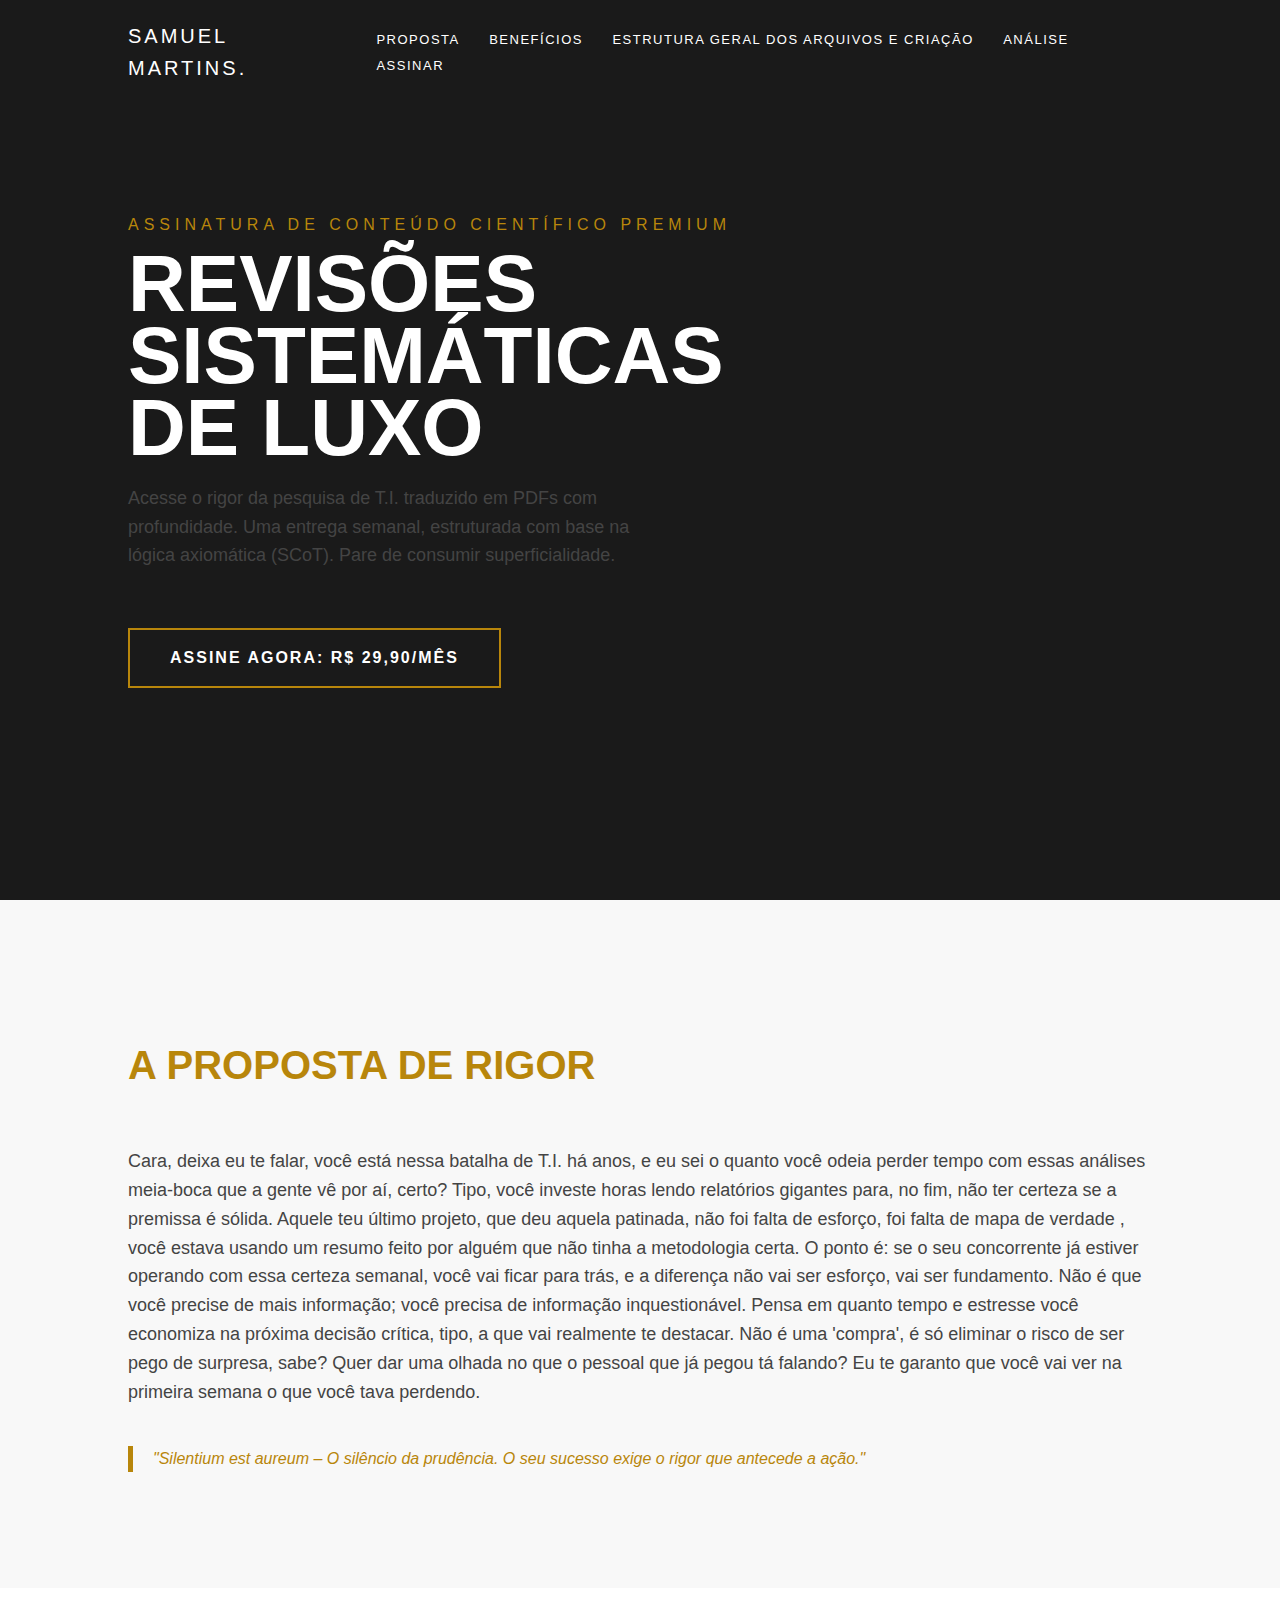
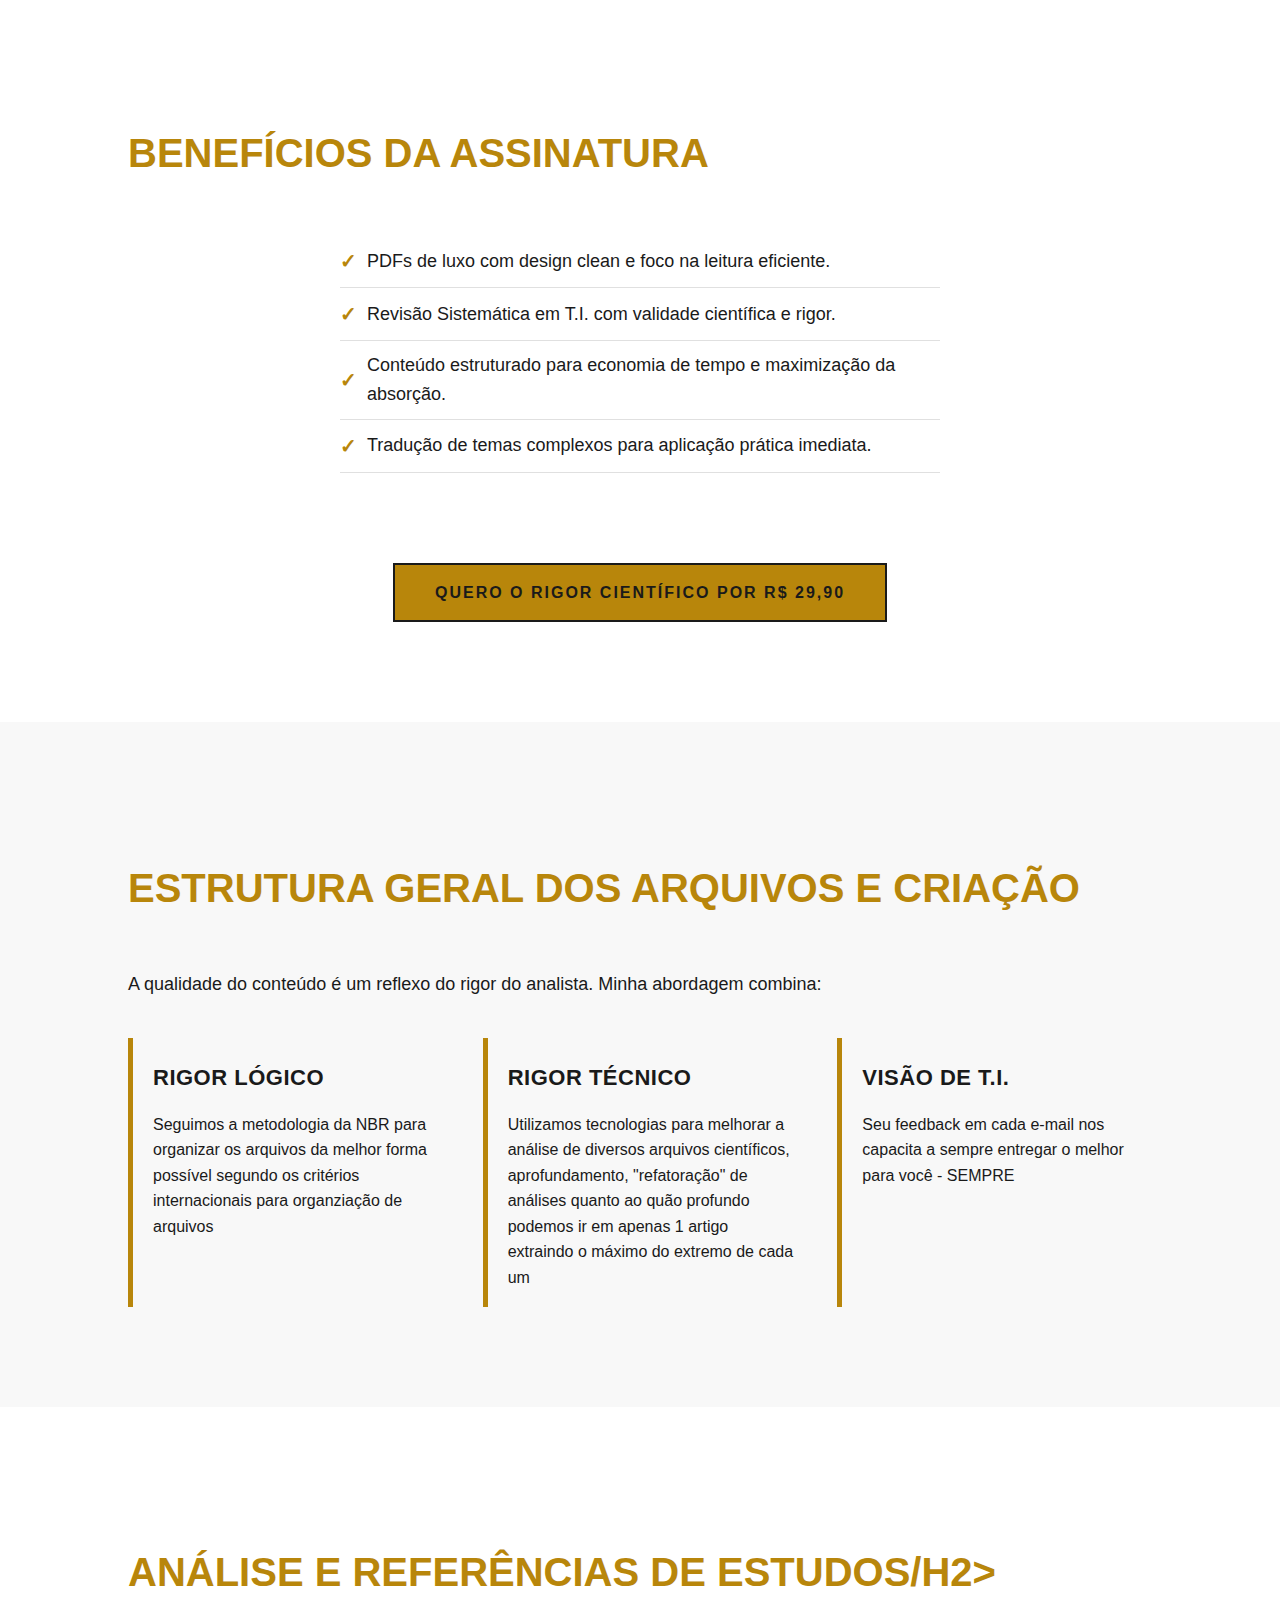
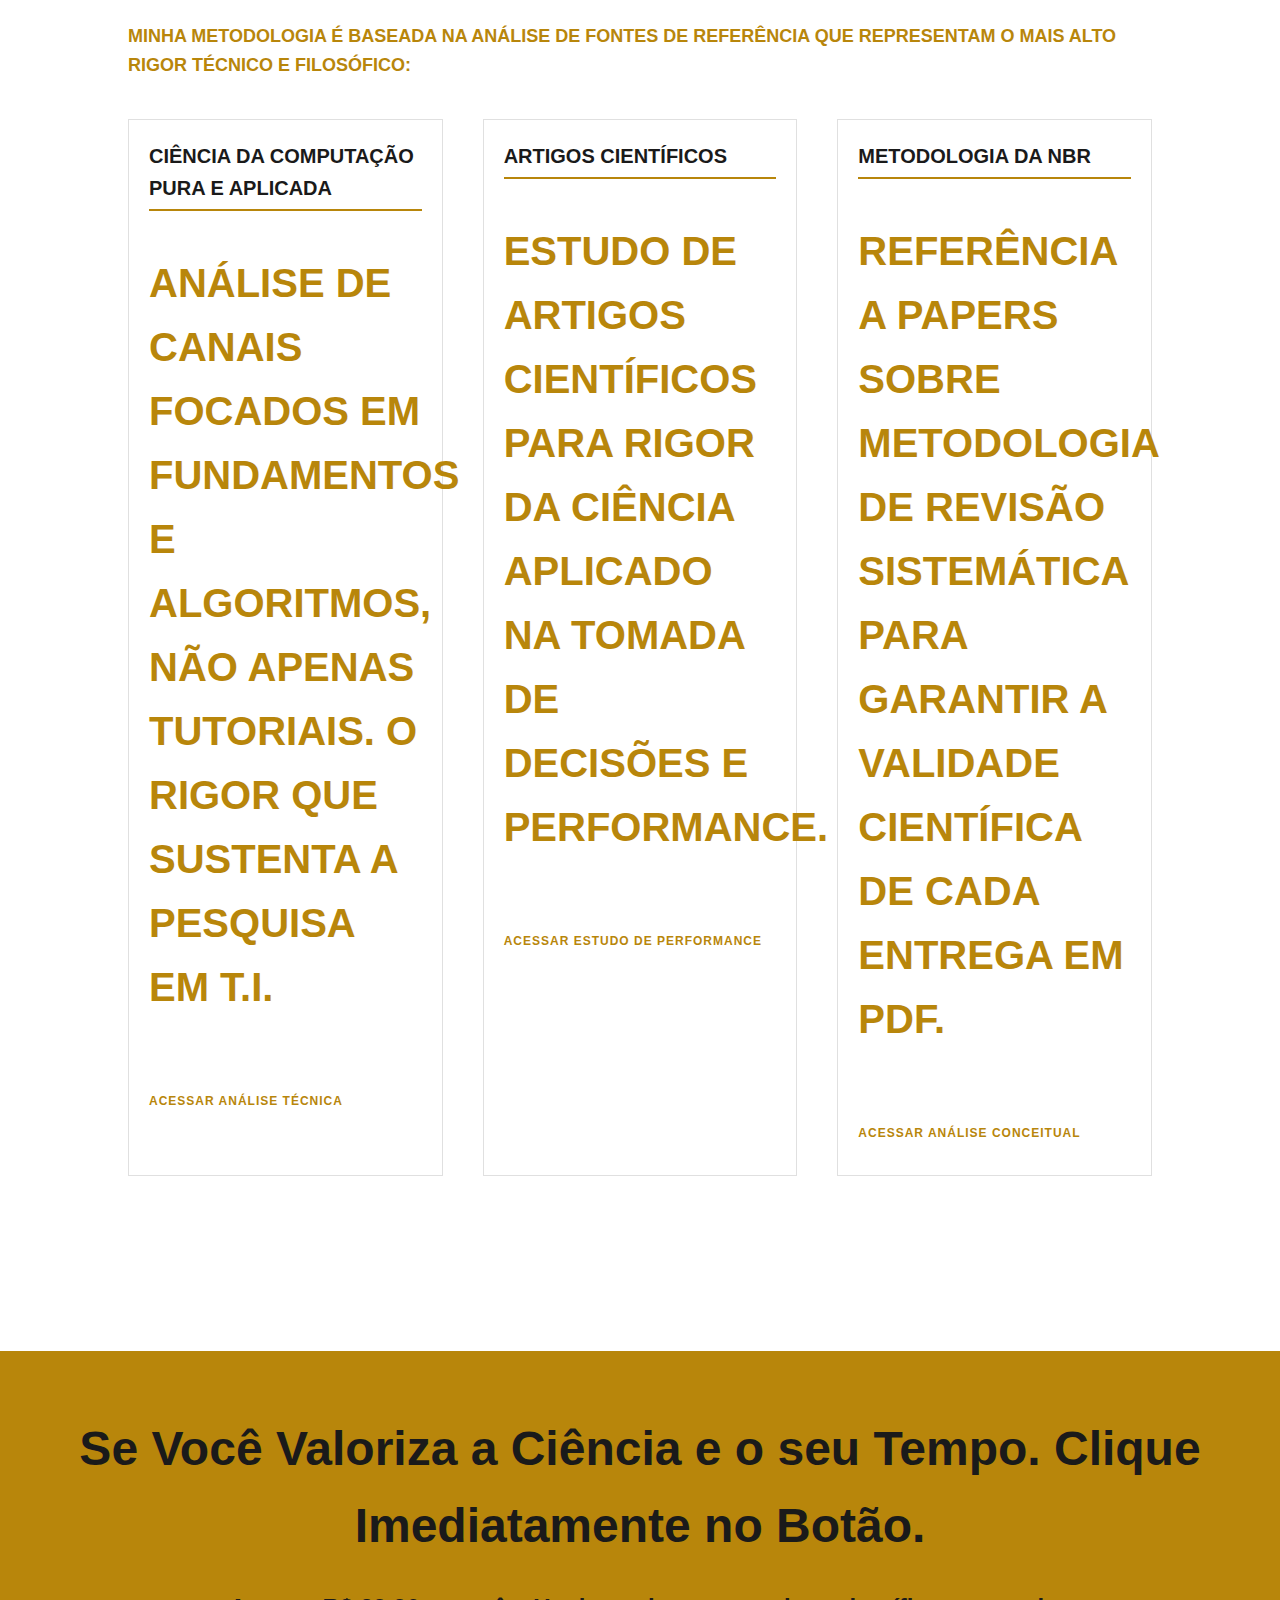
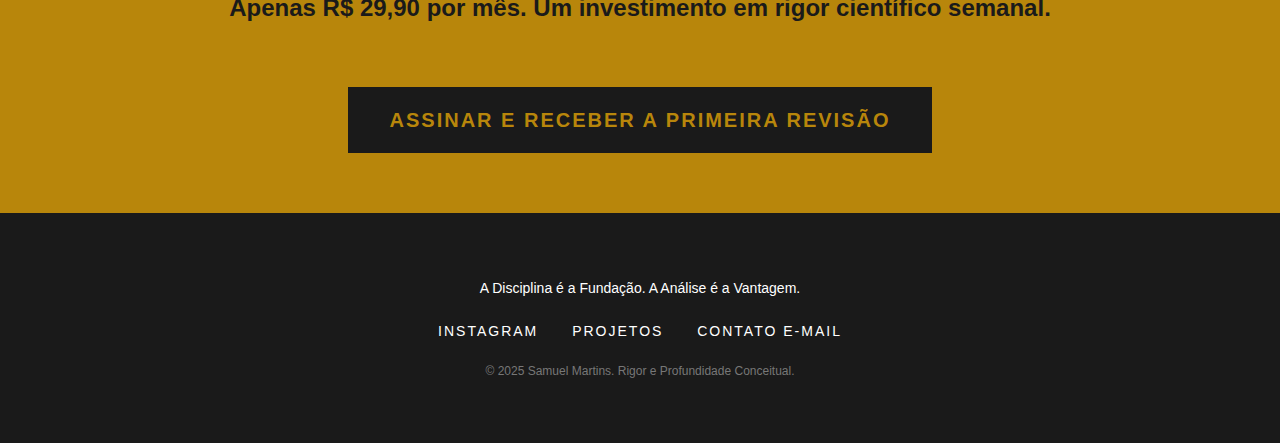
<file: Index.html>
<!DOCTYPE html>
<html lang="pt-BR">
<head>
    <meta charset="UTF-8">
    <meta name="viewport" content="width=device-width, initial-scale=1.0">
    <title> Revisões Sistemáticas de Luxo | Samuel T. Martins</title>
    <style>
        /* Estilos Globais: Preto e Branco, Contraste Afiado, Ouro como Destaque */
        :root {
            --cor-fundo: #FFFFFF; 
            --cor-texto-principal: #1A1A1A; 
            --cor-secundaria: #444444; 
            --cor-acento: #B8860B; /* Ouro Envelhecido - Destaque Principal */
            --cor-cta: #1A1A1A; /* Fundo do Botão de Compra */
            --cor-cta-texto: #FFFFFF; /* Texto do Botão de Compra */
            --font-principal: 'Arial Black', sans-serif; 
            --font-secundaria: 'Helvetica', Arial, sans-serif; 
        }

        body {
            margin: 0;
            padding: 0;
            font-family: var(--font-secundaria);
            color: var(--cor-texto-principal);
            background-color: var(--cor-fundo);
            line-height: 1.6;
            scroll-behavior: smooth;
        }

        a {
            color: var(--cor-acento);
            text-decoration: none;
            transition: color 0.3s;
        }

        a:hover {
            color: var(--cor-texto-principal);
        }

        /* HERO SECTION - Título do Produto */
        .hero-section {
            height: 100vh;
            display: flex;
            flex-direction: column;
            justify-content: center;
            align-items: flex-start;
            padding: 0 10%;
            background-color: var(--cor-texto-principal);
            color: var(--cor-fundo);
            position: relative;
        }
        
        .navbar {
            position: absolute;
            top: 0;
            left: 0;
            right: 0;
            display: flex;
            justify-content: space-between;
            align-items: center;
            padding: 20px 10%;
            z-index: 10;
        }

        .logo {
            font-family: var(--font-principal);
            font-size: 20px;
            letter-spacing: 3px;
        }

        .nav-links a {
            color: var(--cor-fundo);
            margin-left: 25px;
            font-size: 13px;
            text-transform: uppercase;
            letter-spacing: 1.5px;
        }

        .nav-links a:hover {
            color: var(--cor-acento);
        }

        .hero-subtitle {
            font-size: 16px;
            text-transform: uppercase;
            letter-spacing: 5px;
            color: var(--cor-acento);
            margin-bottom: 10px;
        }

        .headline {
            font-family: var(--font-principal);
            font-size: 80px;
            line-height: 0.9;
            margin: 0;
            text-transform: uppercase;
            font-weight: 900;
        }
        
        .hero-description {
            width: 50%;
            margin-top: 20px;
            font-size: 18px;
            color: var(--cor-secundaria);
        }

        /* Botão Principal de Compra */
        .cta-button {
            display: inline-block;
            padding: 15px 40px;
            margin-top: 40px;
            border: 2px solid var(--cor-acento);
            background-color: var(--cor-cta);
            color: var(--cor-cta-texto);
            text-transform: uppercase;
            letter-spacing: 2px;
            font-size: 16px;
            font-weight: bold;
            transition: background-color 0.3s, border-color 0.3s;
        }

        .cta-button:hover {
            background-color: var(--cor-acento);
            border-color: var(--cor-acento);
            color: var(--cor-texto-principal);
        }

        /* SEÇÕES DE CONTEÚDO */
        .content-section {
            padding: 100px 10%;
            background-color: var(--cor-fundo);
        }
        
        .content-section.dark {
            background-color: #F8F8F8;
        }

        .content-section h2 {
            font-family: var(--font-principal);
            font-size: 40px;
            margin-bottom: 50px;
            text-transform: uppercase;
            color: var(--cor-acento);
        }
        
        .reference-block {
            border: 1px solid #E0E0E0;
            padding: 20px;
            margin-bottom: 25px;
            background-color: var(--cor-fundo);
        }

        .reference-block h3 {
            color: var(--cor-texto-principal);
            font-size: 20px;
            margin-top: 0;
            border-bottom: 2px solid var(--cor-acento);
            padding-bottom: 5px;
            margin-bottom: 10px;
        }
        
        .reference-block a {
            font-weight: bold;
            text-transform: uppercase;
            font-size: 12px;
            letter-spacing: 1px;
        }
        
        /* NOVO BLOCO DE PREÇO */
        .price-block {
            text-align: center;
            padding: 60px 0;
            background-color: var(--cor-acento);
            color: var(--cor-texto-principal);
        }

        .price-block h2 {
            color: var(--cor-texto-principal);
            font-size: 48px;
            margin-top: 0;
            margin-bottom: 10px;
        }
        
        .price-block p {
            font-size: 24px;
            font-weight: bold;
            margin-bottom: 20px;
        }
        
        /* LISTA DE BENEFÍCIOS */
        .benefits-list {
            list-style: none;
            padding: 0;
            font-size: 18px;
            max-width: 600px;
            margin: 0 auto 50px auto;
        }
        
        .benefits-list li {
            padding: 10px 0;
            border-bottom: 1px solid #E0E0E0;
            display: flex;
            align-items: center;
        }
        
        .benefits-list li:before {
            content: '✓';
            color: var(--cor-acento);
            font-weight: bold;
            margin-right: 10px;
            font-size: 20px;
        }


        /* GRID/LISTAS */
        .grid-container {
            display: grid;
            grid-template-columns: repeat(auto-fit, minmax(300px, 1fr));
            gap: 40px;
        }

        .grid-item {
            border-left: 5px solid var(--cor-acento);
            padding-left: 20px;
        }

        .grid-item h3 {
            font-size: 22px;
            font-weight: 700;
            color: var(--cor-texto-principal);
            margin-bottom: 10px;
            text-transform: uppercase;
            letter-spacing: 0.5px;
        }

        /* FOOTER */
        .footer {
            background-color: var(--cor-texto-principal);
            color: var(--cor-fundo);
            padding: 50px 10%;
            text-align: center;
            font-size: 14px;
        }
        
        .social-links {
            margin-top: 20px;
        }
        
        .social-links a {
            color: var(--cor-fundo);
            margin: 0 15px;
            font-size: 14px;
            text-transform: uppercase;
            letter-spacing: 2px;
        }

        .social-links a:hover {
            color: var(--cor-acento);
        }
    </style>
</head>
<body>

    <header class="hero-section" id="home">
        
        <nav class="navbar">
            <div class="logo">
                SAMUEL MARTINS.
            </div>
            <div class="nav-links">
                <a href="#proposta">Proposta</a>
                <a href="#beneficios">Benefícios</a>
                <a href="#Estrutura">Estrutura Geral Dos Arquivos e Criação</a>
                <a href="#analise">Análise</a>
                <a href="#conectividade">Assinar</a>
            </div>
        </nav>

        <div class="hero-content">
            <div class="hero-subtitle">Assinatura de Conteúdo Científico Premium</div>
            <h1 class="headline">
                Revisões<br>Sistemáticas<br>de LUXO
            </h1>
            <p class="hero-description">
                Acesse o rigor da pesquisa de T.I. traduzido em PDFs com profundidade. Uma entrega semanal, estruturada com base na lógica axiomática (SCoT). Pare de consumir superficialidade.
            </p>
            <a href="#conectividade" class="cta-button">Assine Agora: R$ 29,90/Mês</a>
        </div>
        
    </header>

    <section class="content-section dark" id="proposta">
        <h2>A Proposta de Rigor</h2>
        <p style="font-size: 18px; color: var(--cor-secundaria);">Cara, deixa eu te falar, você está nessa batalha de T.I. há anos,
             e eu sei o quanto você odeia perder tempo com essas análises meia-boca que a gente vê por aí, certo? Tipo, você investe 
             horas lendo relatórios gigantes para, no fim, não ter certeza se a premissa é sólida. Aquele teu último projeto, que deu 
             aquela patinada, não foi falta de esforço, foi falta de mapa de verdade
             , você estava usando um resumo feito por alguém que não tinha a metodologia certa. O ponto é: se o seu concorrente
              já estiver operando com essa certeza semanal, você vai ficar para trás, e a diferença não vai ser esforço, vai ser 
              fundamento. Não é que você precise de mais informação; você precisa de informação inquestionável. Pensa em quanto 
              tempo e estresse você economiza na próxima decisão crítica, tipo, a que vai realmente te destacar. Não é uma 'compra', 
              é só eliminar o risco de ser pego de surpresa, sabe? Quer dar uma olhada no que o pessoal que já pegou tá falando? Eu te 
              garanto 
             que você vai ver na primeira semana o que você tava perdendo.</p>
        
        <div style="margin-top: 40px; border-left: 5px solid var(--cor-acento); padding-left: 20px;">
            <p style="font-style: italic; color: var(--cor-acento); font-size: 16px;">"Silentium est aureum – O silêncio da prudência. O seu sucesso exige o rigor que antecede a ação."</p>
        </div>
    </section>

    <section class="content-section" id="beneficios">
        <h2>Benefícios da Assinatura</h2>
        <ul class="benefits-list">
            <li>PDFs de luxo com design clean e foco na leitura eficiente.</li>
            <li>Revisão Sistemática em T.I. com validade científica e rigor.</li>
            <li>Conteúdo estruturado para economia de tempo e maximização da absorção.</li>
            <li>Tradução de temas complexos para aplicação prática imediata.</li>
        </ul>
        
        <div style="text-align: center;">
            <a href="#conectividade" class="cta-button" style="background-color: var(--cor-acento); color: var(--cor-texto-principal); border-color: var(--cor-texto-principal);">
                QUERO O RIGOR CIENTÍFICO POR R$ 29,90
            </a>
        </div>
    </section>

    <section class="content-section dark" id="autoridade">
        <h2>Estrutura Geral Dos Arquivos e Criação</h2>
        <p style="margin-bottom: 40px; font-size: 18px;">A qualidade do conteúdo é um reflexo do rigor do analista. Minha abordagem combina:</p>
        <div class="grid-container">
            <div class="grid-item">
                <h3>Rigor Lógico</h3>
                <p>Seguimos a metodologia da NBR para organizar os arquivos da melhor forma possível segundo os critérios internacionais para organziação de arquivos</p>
            </div>
            <div class="grid-item">
                <h3>Rigor Técnico</h3>
                <p>Utilizamos tecnologias para melhorar a análise de diversos arquivos científicos, aprofundamento, "refatoração" de análises quanto ao quão profundo podemos ir em apenas 1 artigo extraindo o máximo do extremo de cada um</p>
            </div>
            <div class="grid-item">
                <h3>Visão de T.I.</h3>
                <p>Seu feedback em cada e-mail nos capacita a sempre entregar o melhor para você - SEMPRE</p>
            </div>
        </div>
    </section>
    
    <section class="content-section" id="analise">
        <h2>Análise e Referências de Estudos/h2>
        <p style="margin-bottom: 40px; font-size: 18px;">Minha metodologia é baseada na análise de fontes de referência que representam o mais alto rigor técnico e filosófico:</p>

        <div class="grid-container">
            <div class="reference-block">
                <h3>Ciência da Computação Pura e Aplicada</h3>
                <p>Análise de canais focados em fundamentos e algoritmos, não apenas tutoriais. O rigor que sustenta a pesquisa em T.I.</p>
                <a href="https://www.gov.br/mcti/pt-br" target="_blank">Acessar Análise Técnica</a>
            </div>
            
            <div class="reference-block">
                <h3>Artigos Científicos</h3>
                <p>Estudo de artigos científicos para rigor da ciência aplicado na tomada de decisões e performance.</p>
                <a href="https://dialnet.unirioja.es/servlet/articulo?codigo=6983493" target="_blank">Acessar Estudo de Performance</a>
            </div>
            
            <div class="reference-block">
                <h3>Metodologia da NBR </h3>
                <p>Referência a papers sobre metodologia de Revisão Sistemática para garantir a validade científica de cada entrega em PDF.</p>
                <a href="https://www.abntcatalogo.com.br/" target="_blank">Acessar Análise Conceitual</a>
            </div>
        </div>
    </section>

    <section class="price-block" id="conectividade">
        <h2>Se Você Valoriza a Ciência e o seu Tempo. 
            Clique Imediatamente no Botão.</h2>
        <p>Apenas R$ 29,90 por mês. Um investimento em rigor científico semanal.</p>
        <a href="[HIPERLINK_PAGAMENTO]" class="cta-button" style="background-color: var(--cor-texto-principal); color: var(--cor-acento); border-color: var(--cor-texto-principal); font-size: 20px;">
            ASSINAR E RECEBER A PRIMEIRA REVISÃO
        </a>
    </section>

    <footer class="footer">
        <p>A Disciplina é a Fundação. A Análise é a Vantagem.</p>
        <div class="social-links">
            <a href="https://www.instagram.com/samuel_telesmartins" target="_blank">Instagram</a> 
            <a href=""
            <a href="#">Projetos</a> 
            <a href="mailto:seuemail@exemplo.com">Contato E-mail</a>
        </div>
        <p style="margin-top: 20px; font-size: 12px; color: #777;">&copy; 2025 Samuel Martins. Rigor e Profundidade Conceitual.</p>
    </footer>

</body>
</html>
</file>
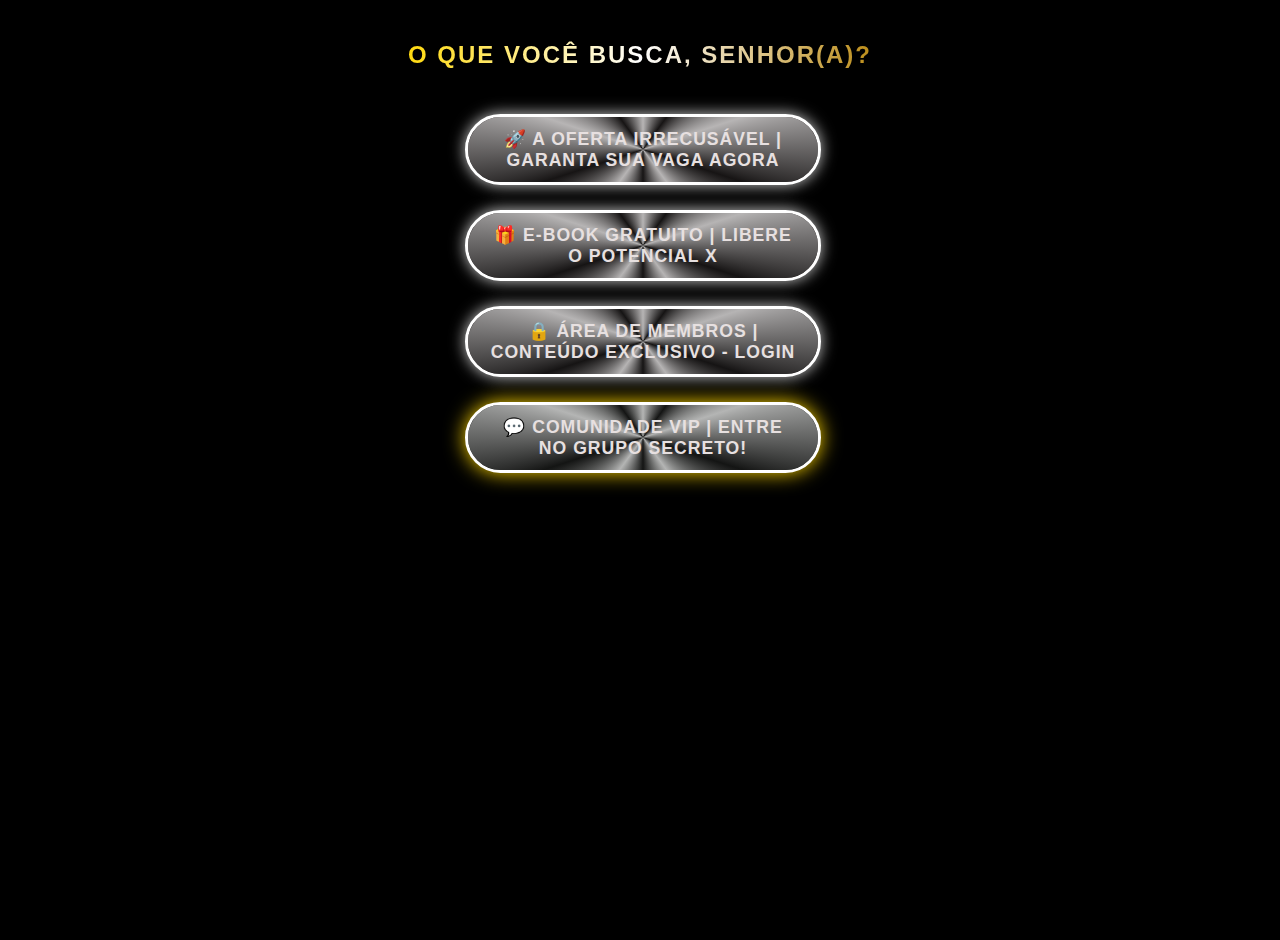
<file: biografia.html>
<!DOCTYPE html>
<html lang="pt-BR">
<head>
    <meta charset="UTF-8">
    <meta name="viewport" content="width=device-width, initial-scale=1.0">
    <title>Samuel Teles Martins | Conexus Conectando você ao conhecimento</title>
    <style>
        /* Variáveis de Cor Ouro */
        :root {
            --gold-light: #FFD700; /* Ouro Puro */
            --gold-dark: #B8860B;  /* Ouro Escuro */
            --white: #FFFFFF;
        }

        /* RESET E FUNDO
        O fundo preto é a tela, o branco é o foco.
        */
        body {
            background-color: #000000; /* Fundo Preto */
            color: var(--white); /* Texto Branco */
            font-family: 'Arial', sans-serif;
            display: flex;
            flex-direction: column;
            align-items: center;
            padding: 20px;
            margin: 0;
            min-height: 100vh;
            text-align: center;
            position: relative; /* Necessário para as estrelas */
            overflow: hidden; /* Garante que as estrelas não causem barra de rolagem */
        }

        /* ESTILO DO PERFIL E CHAMADA
        */
        .profile-pic {
            width: 120px;
            height: 120px;
            border-radius: 50%;
            border: 4px solid var(--white);
            object-fit: cover;
            margin-bottom: 15px;
            box-shadow: 0 0 20px rgba(255, 255, 255, 0.5); /* Efeito de brilho */
            position: relative;
            z-index: 10; /* Garante que fique acima das estrelas */
        }

        /* ATUALIZAÇÃO: HEADLINE DOURADA E BRANCA */
        .headline {
            font-size: 1.5em;
            font-weight: bold;
            text-transform: uppercase;
            letter-spacing: 2px;
            margin-bottom: 40px;
            padding: 5px 15px;
            /* Gradiente de Dourado e Branco */
            background: linear-gradient(90deg, var(--gold-light), var(--white), var(--gold-dark)); 
            background-clip: text;
            -webkit-background-clip: text;
            -webkit-text-fill-color: transparent;
            position: relative;
            z-index: 10;
        }
        
        /* BOTÃO NÃO-CONVENCIONAL (O CIRCULO DE ATENÇÃO)
        (Conservado conforme arquivo original)
        */
        .link-container {
            width: 100%;
            max-width: 350px;
            margin-bottom: 25px;
            position: relative;
            z-index: 10; 
        }

        .circle-link {
            display: flex;
            justify-content: center;
            align-items: center;
            width: 350px; 
            height: 65px; 
            border-radius: 65px; 
            text-decoration: none;
            font-size: 1.1em;
            font-weight: bold;
            transition: all 0.3s ease-in-out;
            color: #000000;
            text-transform: uppercase;
            letter-spacing: 1px;
            position: relative;
            overflow: hidden;
            border: 3px solid var(--white); 
            box-shadow: 0 0 15px rgba(255, 255, 255, 0.8);
        }

        /* Efeito de Gradiente de Portal/Campo de Força */
        .circle-link::before {
            content: '';
            position: absolute;
            top: -100%;
            left: -100%;
            width: 300%;
            height: 300%;
            /* Ajustado para gradiente mais branco/cinza */
            background: conic-gradient(from 0deg, var(--white) 0%, #1A1A1A 10%, var(--white) 20%, #1A1A1A 30%, var(--white) 40%, #1A1A1A 50%, var(--white) 60%, #1A1A1A 70%, var(--white) 80%, #1A1A1A 90%, var(--white) 100%);
            animation: rotate 6s linear infinite; 
            z-index: 0;
            opacity: 0.7;
        }

        .circle-link-content {
            position: relative;
            z-index: 1;
            padding: 0 20px;
            color: #000000; 
            mix-blend-mode: screen; 
        }

        /* Cores de Fundo (Conservadas, mas ajustadas para não serem brancas puras) */
        .bg-venda { background-color: #0f0707; } 
        .bg-ebook { background-color: #0c0505; } 
        .bg-plataforma { background-color: #0b0505; } 
        .bg-whatsapp { background-color: #050805; color: #120909; } 

        /* Efeito Hover (Brilho Intenso - Conservado e ajustado para brilho vermelho/ouro) */
        .circle-link:hover {
            transform: scale(1.05);
            box-shadow: 0 0 30px var(--gold-light);
        }

        /* ANIMAÇÃO DE ROTAÇÃO */
        @keyframes rotate {
            0% { transform: translate(-50%, -50%) rotate(0deg); }
            100% { transform: translate(-50%, -50%) rotate(360deg); }
        }

        /* NOVO EFEITO: ESTRELAS PISCANTES */

        /* Container que cobre a tela */
        .stars {
            position: absolute;
            top: 0;
            left: 0;
            width: 100%;
            height: 100%;
            pointer-events: none; /* Ignora cliques */
            z-index: 5; /* Abaixo do conteúdo principal */
        }
        
        /* Estrela individual */
        .star {
            position: absolute;
            width: 2px;
            height: 2px;
            border-radius: 50%;
            background-color: var(--gold-light); /* Cor Dourada/Branca */
            box-shadow: 0 0 5px rgba(255, 255, 255, 0.8);
            opacity: 0; /* Começa invisível */
            animation: twinkle linear infinite;
        }

        /* ANIMAÇÃO DE PISCAR/BRILHAR */
        @keyframes twinkle {
            0%, 70%, 100% { opacity: 0; } /* Maior tempo invisível (baixa frequência) */
            75% { opacity: 0.8; } /* Pico de brilho */
            85% { opacity: 0.2; }
        }

    </style>
</head>
<body>
    
    <div class="stars">
        <div class="star" style="top: 10%; left: 5%; animation-delay: 1.5s; animation-duration: 5s;"></div>
        <div class="star" style="top: 25%; left: 80%; animation-delay: 4s; animation-duration: 8s;"></div>
        <div class="star" style="top: 50%; left: 30%; animation-delay: 7s; animation-duration: 6s;"></div>
        <div class="star" style="top: 70%; left: 15%; animation-delay: 2s; animation-duration: 9s;"></div>
        <div class="star" style="top: 85%; left: 90%; animation-delay: 0.5s; animation-duration: 7s;"></div>
        <div class="star" style="top: 5%; left: 50%; animation-delay: 3s; animation-duration: 10s;"></div>
        <div class="star" style="top: 40%; left: 95%; animation-delay: 6s; animation-duration: 5.5s;"></div>
        <div class="star" style="top: 60%; left: 5%; animation-delay: 9s; animation-duration: 7.5s;"></div>
        <div class="star" style="top: 95%; left: 40%; animation-delay: 1s; animation-duration: 8.5s;"></div>
        <div class="star" style="top: 15%; left: 65%; animation-delay: 5.5s; animation-duration: 6.5s;"></div>
        <div class="star" style="top: 30%; left: 10%; animation-delay: 8s; animation-duration: 9.5s;"></div>
        <div class="star" style="top: 75%; left: 75%; animation-delay: 1.8s; animation-duration: 5.2s;"></div>
        <div class="star" style="top: 55%; left: 45%; animation-delay: 4.5s; animation-duration: 7.8s;"></div>
        <div class="star" style="top: 20%; left: 20%; animation-delay: 6.8s; animation-duration: 6.2s;"></div>
        <div class="star" style="top: 80%; left: 60%; animation-delay: 0.1s; animation-duration: 9.8s;"></div>
        </div>

    
    
    <h1 class="headline">
        O QUE VOCÊ BUSCA, SENHOR(a)?
    </h1>

    <div class="link-container">
        <a href="Untitled-1.html" class="circle-link bg-venda" target="_blank">
            <span class="circle-link-content"style="color: #e7e0e0; mix-blend-mode: normal">🚀 A OFERTA IRRECUSÁVEL | Garanta Sua Vaga Agora</span>
        </a>
    </div>

    <div class="link-container">
        <a href="E-bookss.html" class="circle-link bg-ebook" target="_blank">
            <span class="circle-link-content"style="color: #e7e0e0; mix-blend-mode: normal">🎁 E-BOOK GRATUITO | Libere o Potencial X</span>
        </a>
    </div>

    <div class="link-container">
        <a href="index.html"class="circle-link bg-plataforma" target="_blank">
            <span class="circle-link-content"style="color: #e7e0e0; mix-blend-mode: normal">🔒 ÁREA DE MEMBROS | Conteúdo Exclusivo - Login</span>
            </a>
    </div>

    <div class="link-container">
        <a href="https://chat.whatsapp.com/KBcCEKroLW06EeNX2xBnrE?mode=hqrc" class="circle-link bg-whatsapp" target="_blank" style="color:#eae7e7 !important; box-shadow: 0 0 20px var(--gold-light);">
            <span class="circle-link-content" style="color:#e7e0e0; mix-blend-mode: normal;">💬 COMUNIDADE VIP | Entre no Grupo Secreto!</span>
        </a>
    </div>

</body>
</html>
</file>
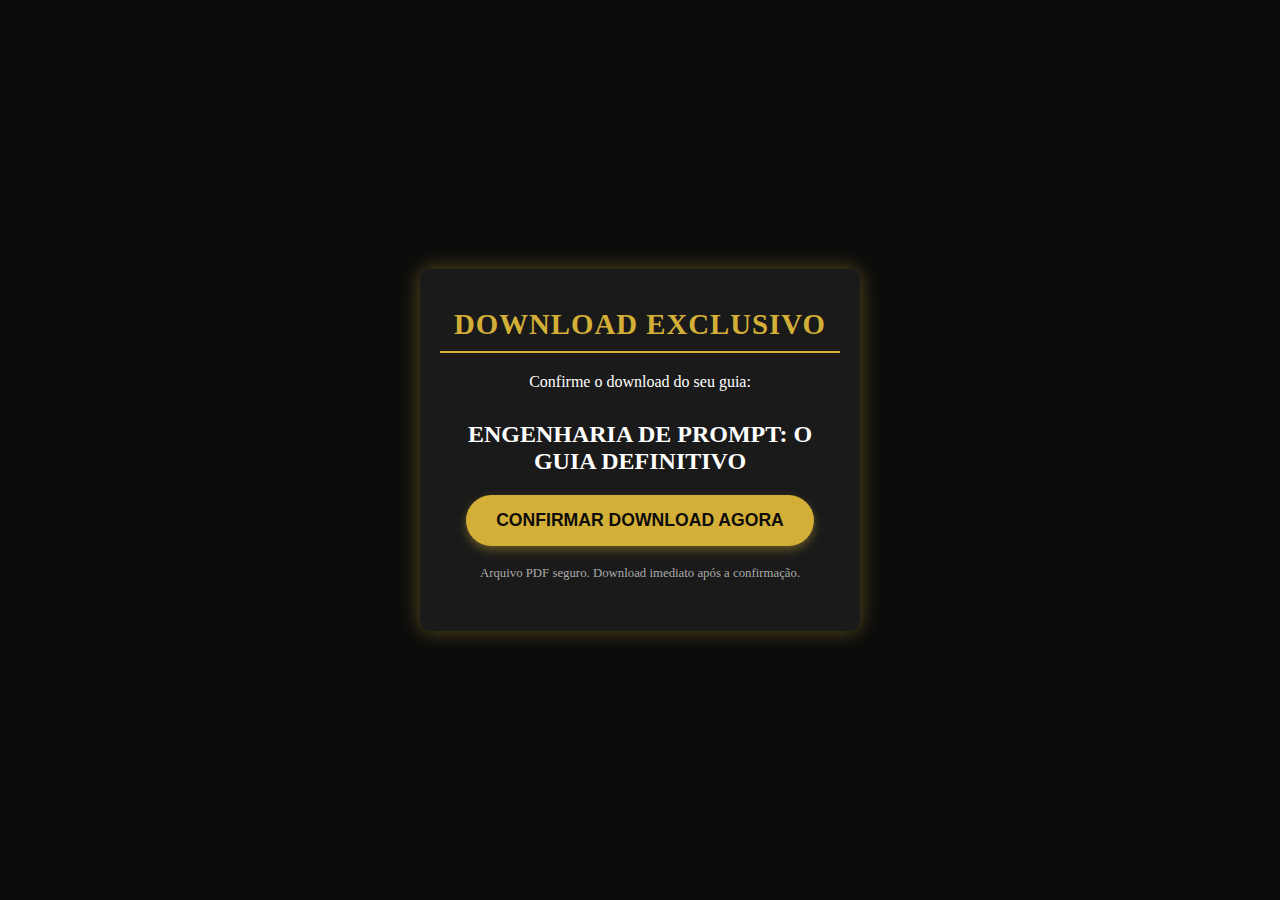
<file: E-bookss.html>
<!DOCTYPE html>
<html lang="pt-BR">
<head>
    <meta charset="UTF-8">
    <meta name="viewport" content="width=device-width, initial-scale=1.0">
    <title>Download Exclusivo - Engenharia de Prompt</title>
    
    <style>
        /* Paleta de Cores de Luxo */
        :root {
            --cor-fundo: #0c0c0c;     /* Preto Profundo */
            --cor-texto: #ffffff;     /* Branco Puro */
            --cor-ouro: #d4af37;      /* Ouro Clássico */
            --cor-sombra: rgba(212, 175, 55, 0.4); /* Sombra Ouro */
            --cor-destaque: #1a1a1a;  /* Cinza Escuro Suave */
        }

        body {
            background-color: var(--cor-fundo);
            color: var(--cor-texto);
            font-family: 'Times New Roman', Times, serif; /* Tipografia Clássica e Limpa */
            margin: 0;
            padding: 0;
            display: flex;
            flex-direction: column;
            align-items: center;
            justify-content: center;
            min-height: 100vh;
            text-align: center;
        }

        .container {
            max-width: 400px;
            padding: 20px;
            background-color: var(--cor-destaque);
            border-radius: 10px;
            box-shadow: 0 0 20px var(--cor-sombra); /* Sombra luxuosa */
        }

        h1 {
            font-size: 1.8em;
            color: var(--cor-ouro);
            border-bottom: 2px solid var(--cor-ouro);
            padding-bottom: 10px;
            margin-bottom: 20px;
            letter-spacing: 1px;
        }

        p {
            font-size: 1em;
            margin-bottom: 30px;
        }

        /* Imagem da Capa (Elemento Visual de Luxo) */
        .capa-ebook {
            width: 100%;
            max-width: 250px;
            height: auto;
            border: 3px solid var(--cor-ouro); /* Borda Dourada */
            border-radius: 5px;
            box-shadow: 0 5px 15px rgba(0, 0, 0, 0.7);
            margin-bottom: 30px;
        }

        /* Botão de Download (O VETOR de Ação) */
        .btn-download {
            background-color: var(--cor-ouro);
            color: var(--cor-fundo);
            padding: 15px 30px;
            text-decoration: none;
            border: none;
            border-radius: 50px; /* Borda arredondada (moderna) */
            font-size: 1.1em;
            font-weight: bold;
            cursor: pointer;
            transition: all 0.3s ease;
            text-transform: uppercase;
            box-shadow: 0 4px 10px var(--cor-sombra);
        }

        .btn-download:hover {
            background-color: #f7d264; /* Ouro mais claro no hover */
            transform: translateY(-2px);
            box-shadow: 0 6px 15px var(--cor-sombra);
        }
    </style>
</head>
<body>
    <div class="container">
        <h1>DOWNLOAD EXCLUSIVO</h1>
        
        <p>Confirme o download do seu guia:</p>

        
        <h2>ENGENHARIA DE PROMPT: O GUIA DEFINITIVO</h2>

        <button class="btn-download" onclick="confirmarDownload()">
            CONFIRMAR DOWNLOAD AGORA
        </button>
        
        <p style="font-size: 0.8em; margin-top: 20px; color: #aaa;">
            Arquivo PDF seguro. Download imediato após a confirmação.
        </p>
    </div>

    <script>
        function confirmarDownload() {
            // Mensagem de confirmação visual antes de iniciar o download.
            var confirmacao = confirm("Parabéns!Agora aproveite seu E-book de Engenharia de Prompt. Clique em 'OK' para iniciar o download.");
            
            if (confirmacao) {
                // Ação de download: Redireciona para a URL de download direto.
                window.location.href = "https://drive.google.com/file/d/1b4iArKalToJokVPxH7QFvLQMf2GxsSrU/view?usp=sharing";
            }
        }
    </script>
</body>
</html>
</file>
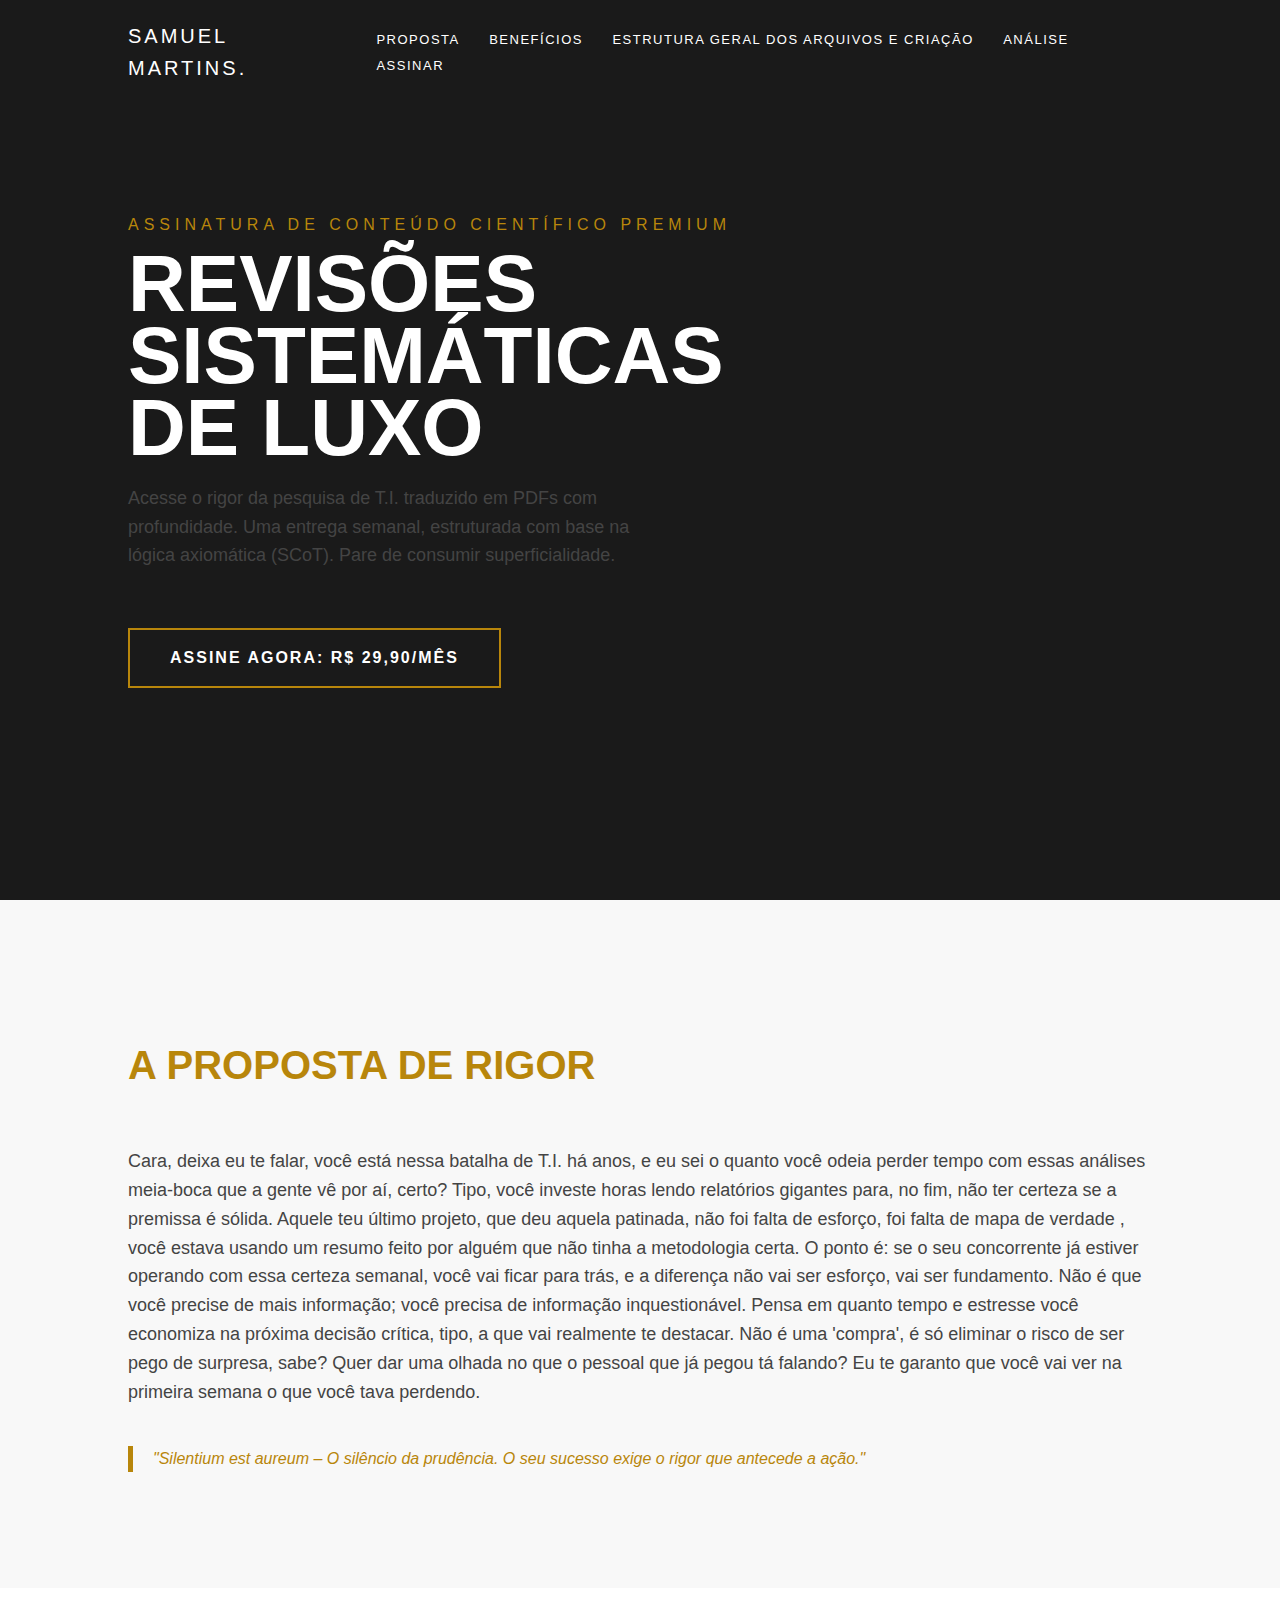
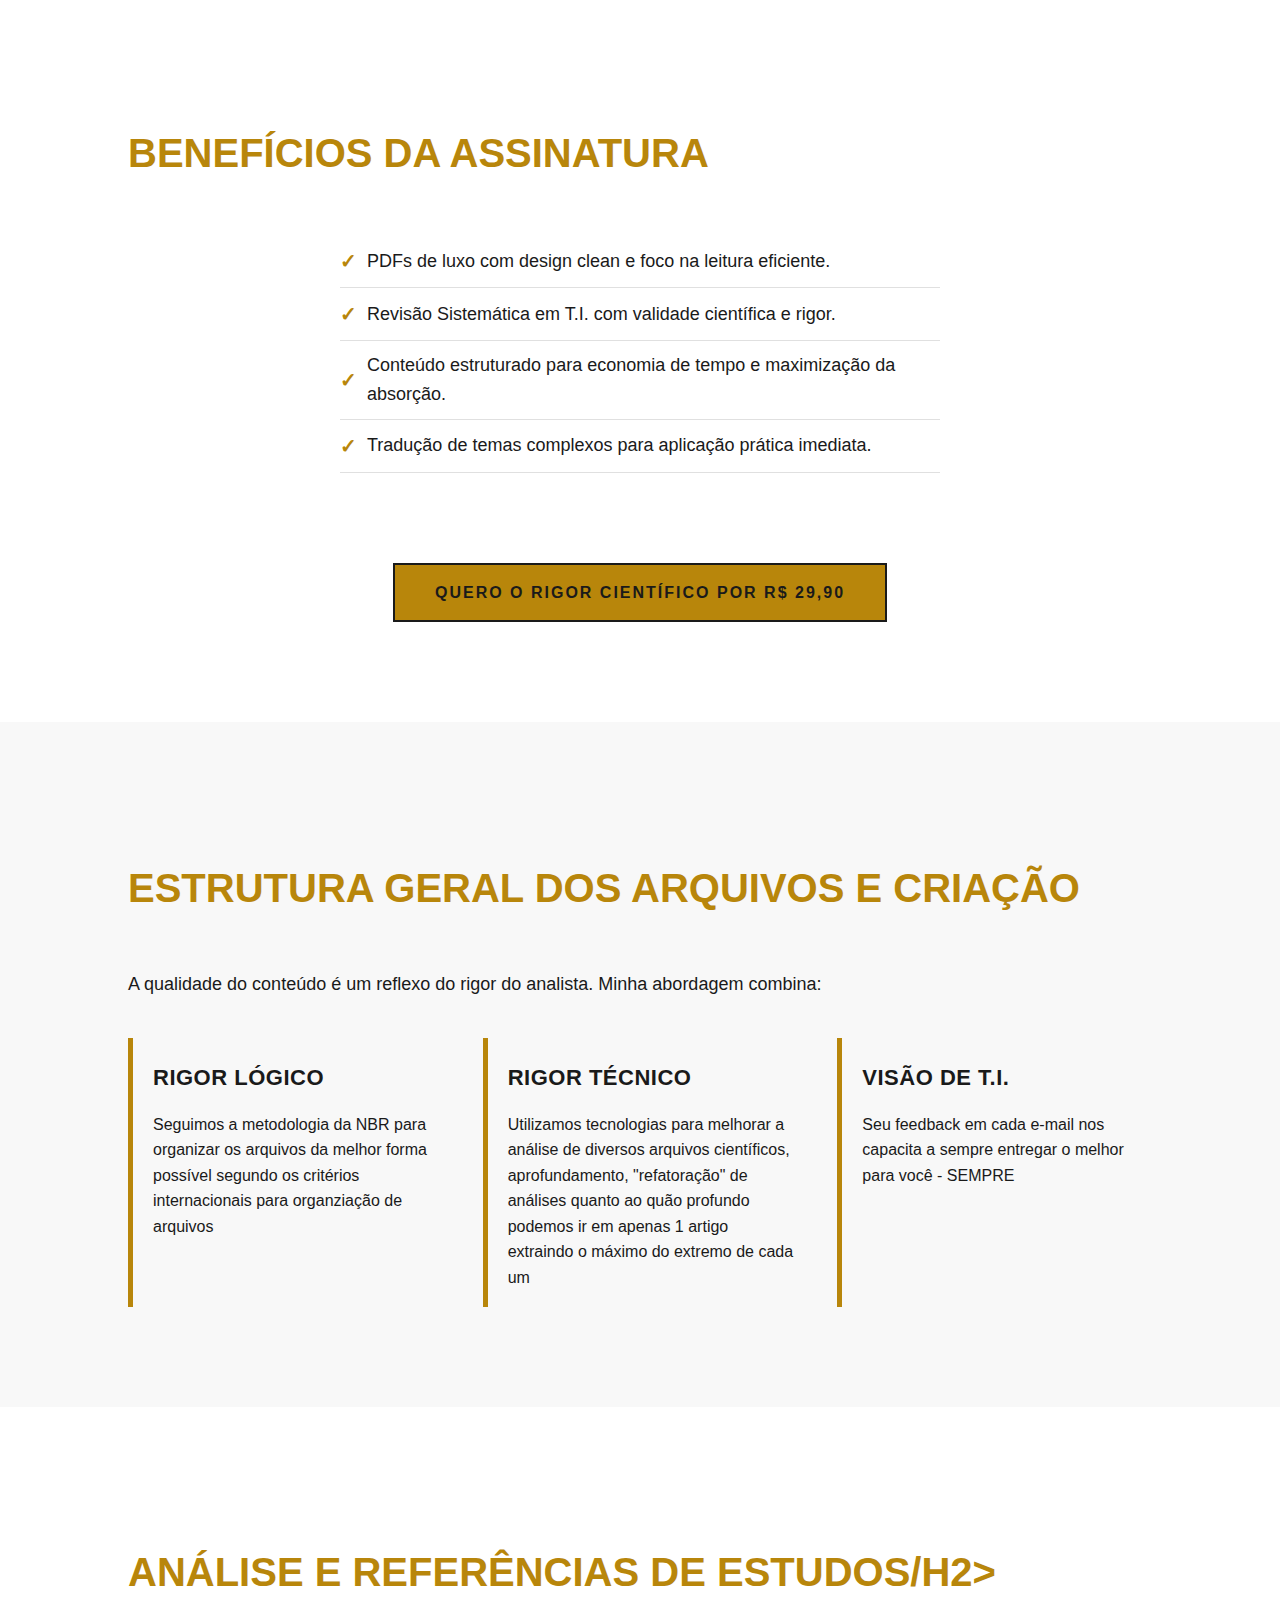
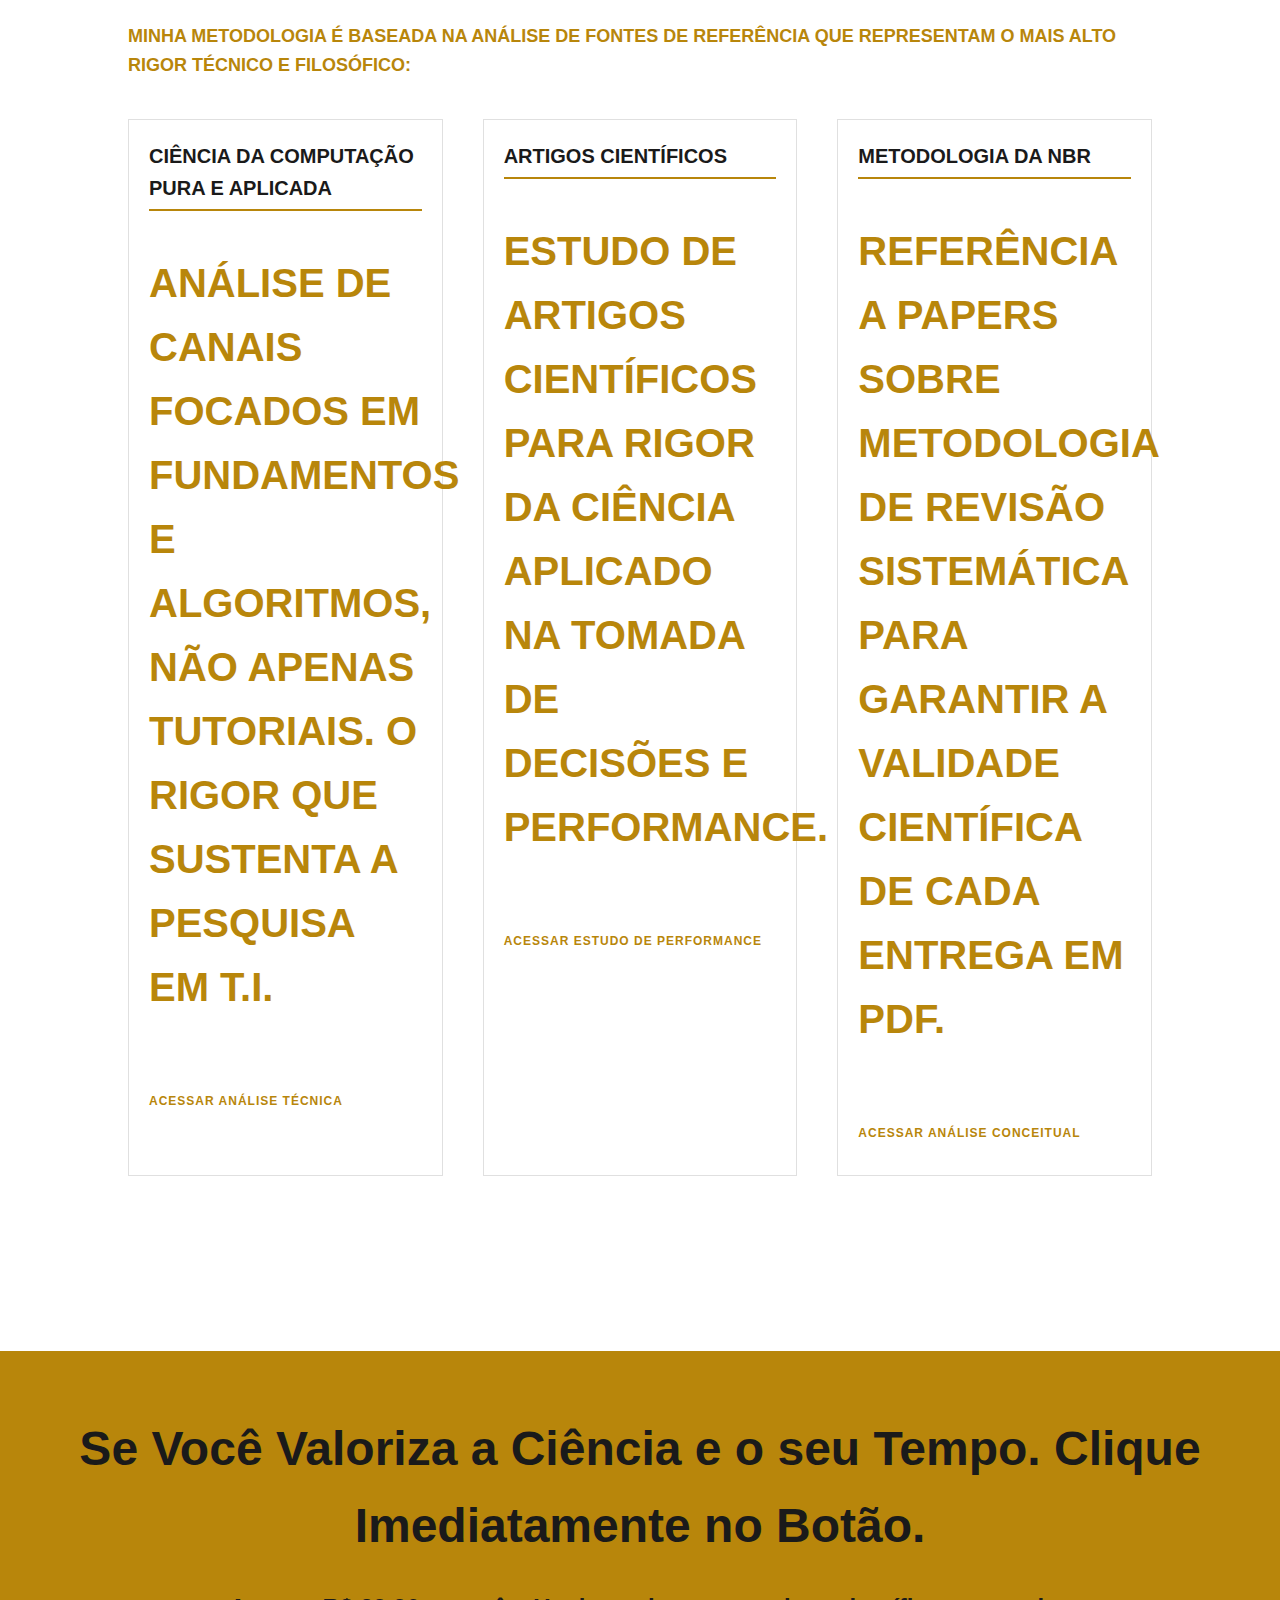
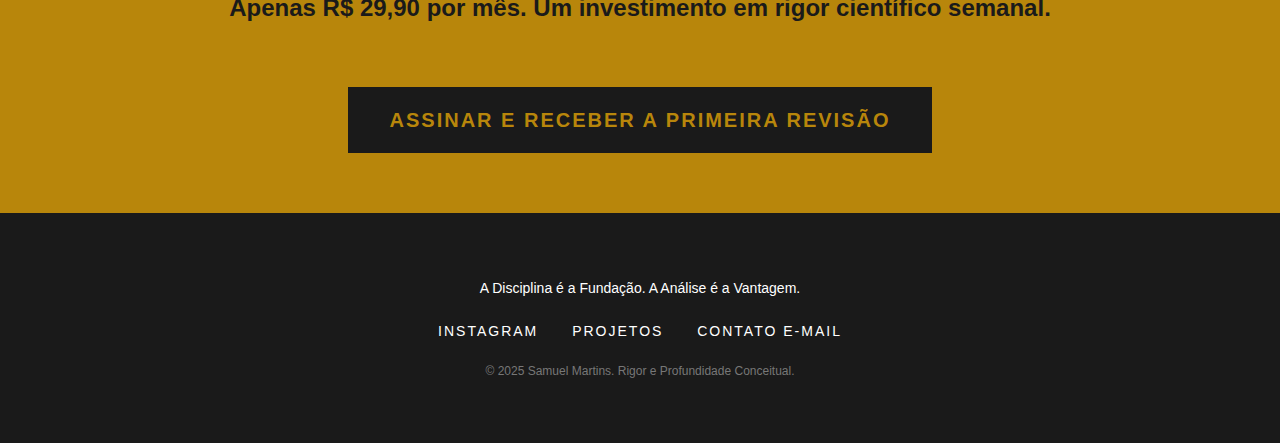
<file: Index.html.html>
<!DOCTYPE html>
<html lang="pt-BR">
<head>
    <meta charset="UTF-8">
    <meta name="viewport" content="width=device-width, initial-scale=1.0">
    <title> Revisões Sistemáticas de Luxo | Samuel T. Martins</title>
    <style>
        /* Estilos Globais: Preto e Branco, Contraste Afiado, Ouro como Destaque */
        :root {
            --cor-fundo: #FFFFFF; 
            --cor-texto-principal: #1A1A1A; 
            --cor-secundaria: #444444; 
            --cor-acento: #B8860B; /* Ouro Envelhecido - Destaque Principal */
            --cor-cta: #1A1A1A; /* Fundo do Botão de Compra */
            --cor-cta-texto: #FFFFFF; /* Texto do Botão de Compra */
            --font-principal: 'Arial Black', sans-serif; 
            --font-secundaria: 'Helvetica', Arial, sans-serif; 
        }

        body {
            margin: 0;
            padding: 0;
            font-family: var(--font-secundaria);
            color: var(--cor-texto-principal);
            background-color: var(--cor-fundo);
            line-height: 1.6;
            scroll-behavior: smooth;
        }

        a {
            color: var(--cor-acento);
            text-decoration: none;
            transition: color 0.3s;
        }

        a:hover {
            color: var(--cor-texto-principal);
        }

        /* HERO SECTION - Título do Produto */
        .hero-section {
            height: 100vh;
            display: flex;
            flex-direction: column;
            justify-content: center;
            align-items: flex-start;
            padding: 0 10%;
            background-color: var(--cor-texto-principal);
            color: var(--cor-fundo);
            position: relative;
        }
        
        .navbar {
            position: absolute;
            top: 0;
            left: 0;
            right: 0;
            display: flex;
            justify-content: space-between;
            align-items: center;
            padding: 20px 10%;
            z-index: 10;
        }

        .logo {
            font-family: var(--font-principal);
            font-size: 20px;
            letter-spacing: 3px;
        }

        .nav-links a {
            color: var(--cor-fundo);
            margin-left: 25px;
            font-size: 13px;
            text-transform: uppercase;
            letter-spacing: 1.5px;
        }

        .nav-links a:hover {
            color: var(--cor-acento);
        }

        .hero-subtitle {
            font-size: 16px;
            text-transform: uppercase;
            letter-spacing: 5px;
            color: var(--cor-acento);
            margin-bottom: 10px;
        }

        .headline {
            font-family: var(--font-principal);
            font-size: 80px;
            line-height: 0.9;
            margin: 0;
            text-transform: uppercase;
            font-weight: 900;
        }
        
        .hero-description {
            width: 50%;
            margin-top: 20px;
            font-size: 18px;
            color: var(--cor-secundaria);
        }

        /* Botão Principal de Compra */
        .cta-button {
            display: inline-block;
            padding: 15px 40px;
            margin-top: 40px;
            border: 2px solid var(--cor-acento);
            background-color: var(--cor-cta);
            color: var(--cor-cta-texto);
            text-transform: uppercase;
            letter-spacing: 2px;
            font-size: 16px;
            font-weight: bold;
            transition: background-color 0.3s, border-color 0.3s;
        }

        .cta-button:hover {
            background-color: var(--cor-acento);
            border-color: var(--cor-acento);
            color: var(--cor-texto-principal);
        }

        /* SEÇÕES DE CONTEÚDO */
        .content-section {
            padding: 100px 10%;
            background-color: var(--cor-fundo);
        }
        
        .content-section.dark {
            background-color: #F8F8F8;
        }

        .content-section h2 {
            font-family: var(--font-principal);
            font-size: 40px;
            margin-bottom: 50px;
            text-transform: uppercase;
            color: var(--cor-acento);
        }
        
        .reference-block {
            border: 1px solid #E0E0E0;
            padding: 20px;
            margin-bottom: 25px;
            background-color: var(--cor-fundo);
        }

        .reference-block h3 {
            color: var(--cor-texto-principal);
            font-size: 20px;
            margin-top: 0;
            border-bottom: 2px solid var(--cor-acento);
            padding-bottom: 5px;
            margin-bottom: 10px;
        }
        
        .reference-block a {
            font-weight: bold;
            text-transform: uppercase;
            font-size: 12px;
            letter-spacing: 1px;
        }
        
        /* NOVO BLOCO DE PREÇO */
        .price-block {
            text-align: center;
            padding: 60px 0;
            background-color: var(--cor-acento);
            color: var(--cor-texto-principal);
        }

        .price-block h2 {
            color: var(--cor-texto-principal);
            font-size: 48px;
            margin-top: 0;
            margin-bottom: 10px;
        }
        
        .price-block p {
            font-size: 24px;
            font-weight: bold;
            margin-bottom: 20px;
        }
        
        /* LISTA DE BENEFÍCIOS */
        .benefits-list {
            list-style: none;
            padding: 0;
            font-size: 18px;
            max-width: 600px;
            margin: 0 auto 50px auto;
        }
        
        .benefits-list li {
            padding: 10px 0;
            border-bottom: 1px solid #E0E0E0;
            display: flex;
            align-items: center;
        }
        
        .benefits-list li:before {
            content: '✓';
            color: var(--cor-acento);
            font-weight: bold;
            margin-right: 10px;
            font-size: 20px;
        }


        /* GRID/LISTAS */
        .grid-container {
            display: grid;
            grid-template-columns: repeat(auto-fit, minmax(300px, 1fr));
            gap: 40px;
        }

        .grid-item {
            border-left: 5px solid var(--cor-acento);
            padding-left: 20px;
        }

        .grid-item h3 {
            font-size: 22px;
            font-weight: 700;
            color: var(--cor-texto-principal);
            margin-bottom: 10px;
            text-transform: uppercase;
            letter-spacing: 0.5px;
        }

        /* FOOTER */
        .footer {
            background-color: var(--cor-texto-principal);
            color: var(--cor-fundo);
            padding: 50px 10%;
            text-align: center;
            font-size: 14px;
        }
        
        .social-links {
            margin-top: 20px;
        }
        
        .social-links a {
            color: var(--cor-fundo);
            margin: 0 15px;
            font-size: 14px;
            text-transform: uppercase;
            letter-spacing: 2px;
        }

        .social-links a:hover {
            color: var(--cor-acento);
        }
    </style>
</head>
<body>

    <header class="hero-section" id="home">
        
        <nav class="navbar">
            <div class="logo">
                SAMUEL MARTINS.
            </div>
            <div class="nav-links">
                <a href="#proposta">Proposta</a>
                <a href="#beneficios">Benefícios</a>
                <a href="#Estrutura">Estrutura Geral Dos Arquivos e Criação</a>
                <a href="#analise">Análise</a>
                <a href="#conectividade">Assinar</a>
            </div>
        </nav>

        <div class="hero-content">
            <div class="hero-subtitle">Assinatura de Conteúdo Científico Premium</div>
            <h1 class="headline">
                Revisões<br>Sistemáticas<br>de LUXO
            </h1>
            <p class="hero-description">
                Acesse o rigor da pesquisa de T.I. traduzido em PDFs com profundidade. Uma entrega semanal, estruturada com base na lógica axiomática (SCoT). Pare de consumir superficialidade.
            </p>
            <a href="#conectividade" class="cta-button">Assine Agora: R$ 29,90/Mês</a>
        </div>
        
    </header>

    <section class="content-section dark" id="proposta">
        <h2>A Proposta de Rigor</h2>
        <p style="font-size: 18px; color: var(--cor-secundaria);">Cara, deixa eu te falar, você está nessa batalha de T.I. há anos,
             e eu sei o quanto você odeia perder tempo com essas análises meia-boca que a gente vê por aí, certo? Tipo, você investe 
             horas lendo relatórios gigantes para, no fim, não ter certeza se a premissa é sólida. Aquele teu último projeto, que deu 
             aquela patinada, não foi falta de esforço, foi falta de mapa de verdade
             , você estava usando um resumo feito por alguém que não tinha a metodologia certa. O ponto é: se o seu concorrente
              já estiver operando com essa certeza semanal, você vai ficar para trás, e a diferença não vai ser esforço, vai ser 
              fundamento. Não é que você precise de mais informação; você precisa de informação inquestionável. Pensa em quanto 
              tempo e estresse você economiza na próxima decisão crítica, tipo, a que vai realmente te destacar. Não é uma 'compra', 
              é só eliminar o risco de ser pego de surpresa, sabe? Quer dar uma olhada no que o pessoal que já pegou tá falando? Eu te 
              garanto 
             que você vai ver na primeira semana o que você tava perdendo.</p>
        
        <div style="margin-top: 40px; border-left: 5px solid var(--cor-acento); padding-left: 20px;">
            <p style="font-style: italic; color: var(--cor-acento); font-size: 16px;">"Silentium est aureum – O silêncio da prudência. O seu sucesso exige o rigor que antecede a ação."</p>
        </div>
    </section>

    <section class="content-section" id="beneficios">
        <h2>Benefícios da Assinatura</h2>
        <ul class="benefits-list">
            <li>PDFs de luxo com design clean e foco na leitura eficiente.</li>
            <li>Revisão Sistemática em T.I. com validade científica e rigor.</li>
            <li>Conteúdo estruturado para economia de tempo e maximização da absorção.</li>
            <li>Tradução de temas complexos para aplicação prática imediata.</li>
        </ul>
        
        <div style="text-align: center;">
            <a href="#conectividade" class="cta-button" style="background-color: var(--cor-acento); color: var(--cor-texto-principal); border-color: var(--cor-texto-principal);">
                QUERO O RIGOR CIENTÍFICO POR R$ 29,90
            </a>
        </div>
    </section>

    <section class="content-section dark" id="autoridade">
        <h2>Estrutura Geral Dos Arquivos e Criação</h2>
        <p style="margin-bottom: 40px; font-size: 18px;">A qualidade do conteúdo é um reflexo do rigor do analista. Minha abordagem combina:</p>
        <div class="grid-container">
            <div class="grid-item">
                <h3>Rigor Lógico</h3>
                <p>Seguimos a metodologia da NBR para organizar os arquivos da melhor forma possível segundo os critérios internacionais para organziação de arquivos</p>
            </div>
            <div class="grid-item">
                <h3>Rigor Técnico</h3>
                <p>Utilizamos tecnologias para melhorar a análise de diversos arquivos científicos, aprofundamento, "refatoração" de análises quanto ao quão profundo podemos ir em apenas 1 artigo extraindo o máximo do extremo de cada um</p>
            </div>
            <div class="grid-item">
                <h3>Visão de T.I.</h3>
                <p>Seu feedback em cada e-mail nos capacita a sempre entregar o melhor para você - SEMPRE</p>
            </div>
        </div>
    </section>
    
    <section class="content-section" id="analise">
        <h2>Análise e Referências de Estudos/h2>
        <p style="margin-bottom: 40px; font-size: 18px;">Minha metodologia é baseada na análise de fontes de referência que representam o mais alto rigor técnico e filosófico:</p>

        <div class="grid-container">
            <div class="reference-block">
                <h3>Ciência da Computação Pura e Aplicada</h3>
                <p>Análise de canais focados em fundamentos e algoritmos, não apenas tutoriais. O rigor que sustenta a pesquisa em T.I.</p>
                <a href="https://www.gov.br/mcti/pt-br" target="_blank">Acessar Análise Técnica</a>
            </div>
            
            <div class="reference-block">
                <h3>Artigos Científicos</h3>
                <p>Estudo de artigos científicos para rigor da ciência aplicado na tomada de decisões e performance.</p>
                <a href="https://dialnet.unirioja.es/servlet/articulo?codigo=6983493" target="_blank">Acessar Estudo de Performance</a>
            </div>
            
            <div class="reference-block">
                <h3>Metodologia da NBR </h3>
                <p>Referência a papers sobre metodologia de Revisão Sistemática para garantir a validade científica de cada entrega em PDF.</p>
                <a href="https://www.abntcatalogo.com.br/" target="_blank">Acessar Análise Conceitual</a>
            </div>
        </div>
    </section>

    <section class="price-block" id="conectividade">
        <h2>Se Você Valoriza a Ciência e o seu Tempo. 
            Clique Imediatamente no Botão.</h2>
        <p>Apenas R$ 29,90 por mês. Um investimento em rigor científico semanal.</p>
        <a href="[HIPERLINK_PAGAMENTO]" class="cta-button" style="background-color: var(--cor-texto-principal); color: var(--cor-acento); border-color: var(--cor-texto-principal); font-size: 20px;">
            ASSINAR E RECEBER A PRIMEIRA REVISÃO
        </a>
    </section>

    <footer class="footer">
        <p>A Disciplina é a Fundação. A Análise é a Vantagem.</p>
        <div class="social-links">
            <a href="https://www.instagram.com/samuel_telesmartins" target="_blank">Instagram</a> 
            <a href=""
            <a href="#">Projetos</a> 
            <a href="mailto:seuemail@exemplo.com">Contato E-mail</a>
        </div>
        <p style="margin-top: 20px; font-size: 12px; color: #777;">&copy; 2025 Samuel Martins. Rigor e Profundidade Conceitual.</p>
    </footer>

</body>
</html>
</file>
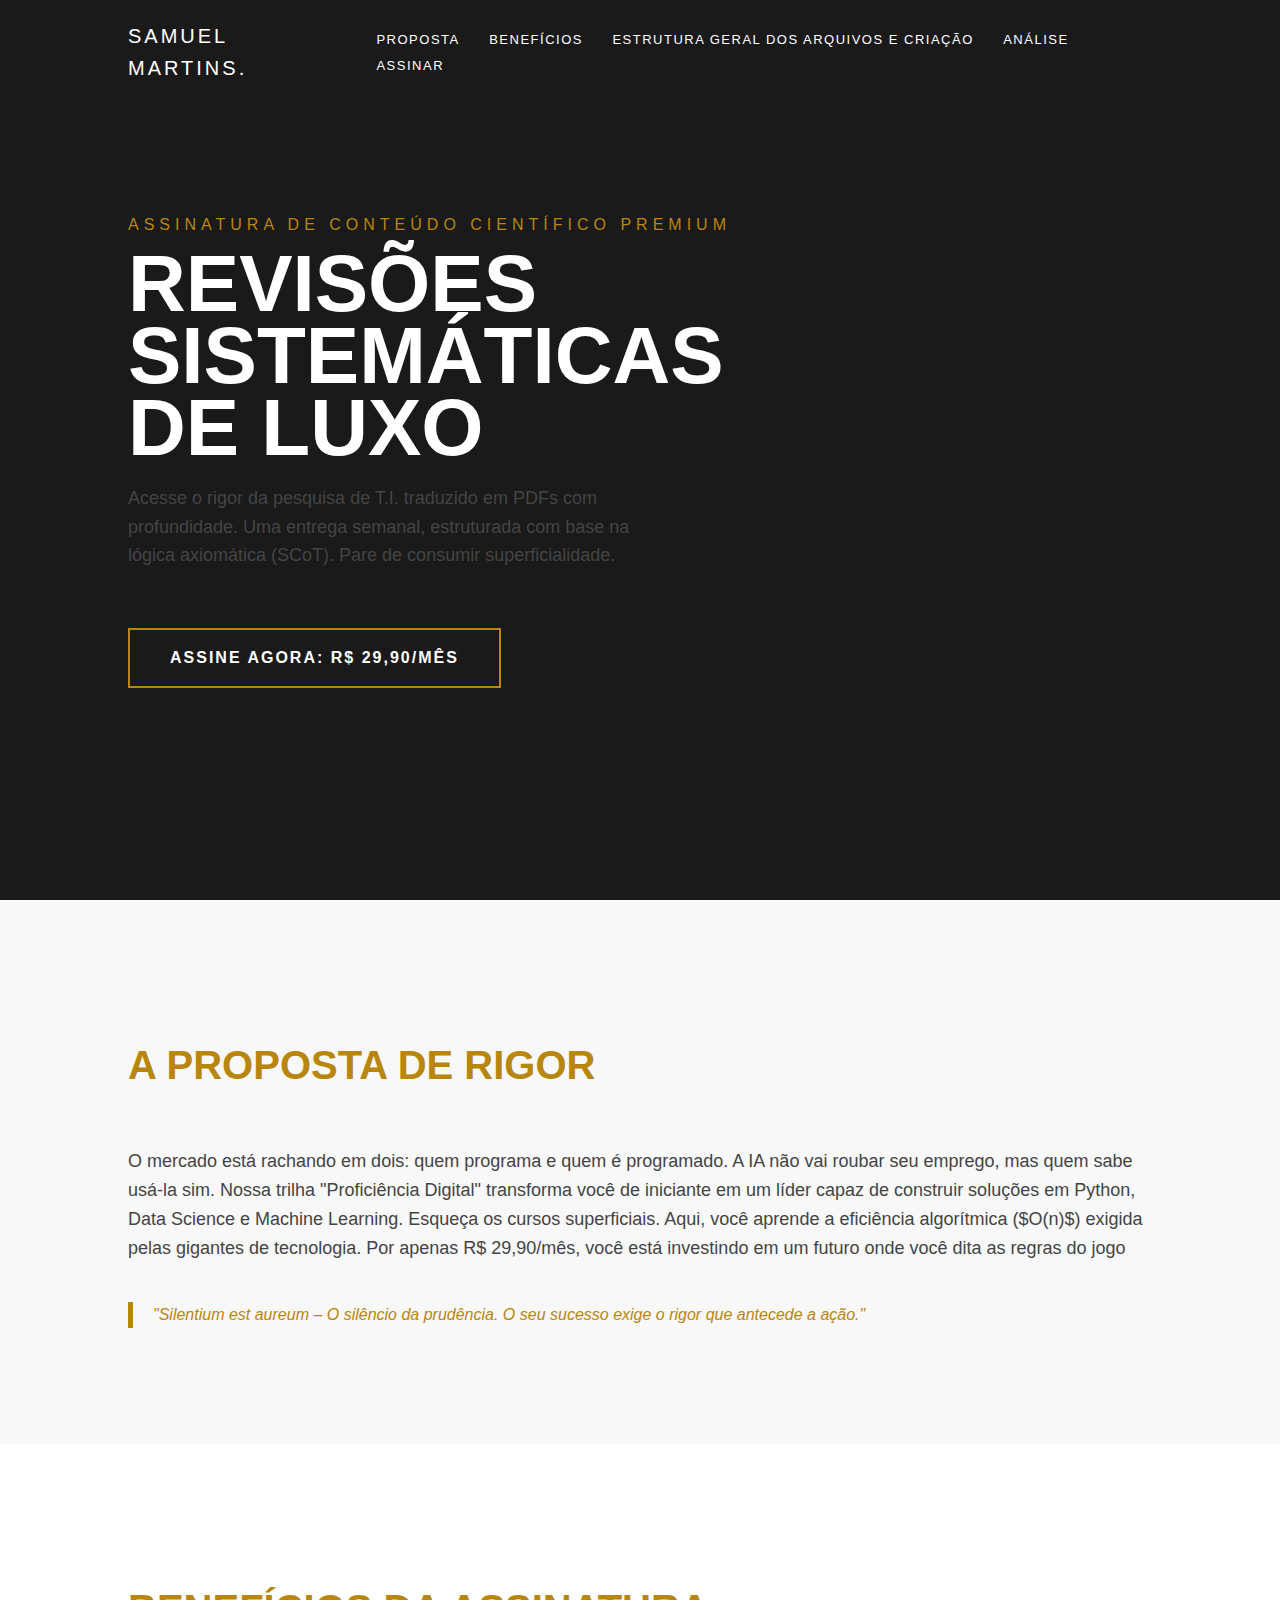
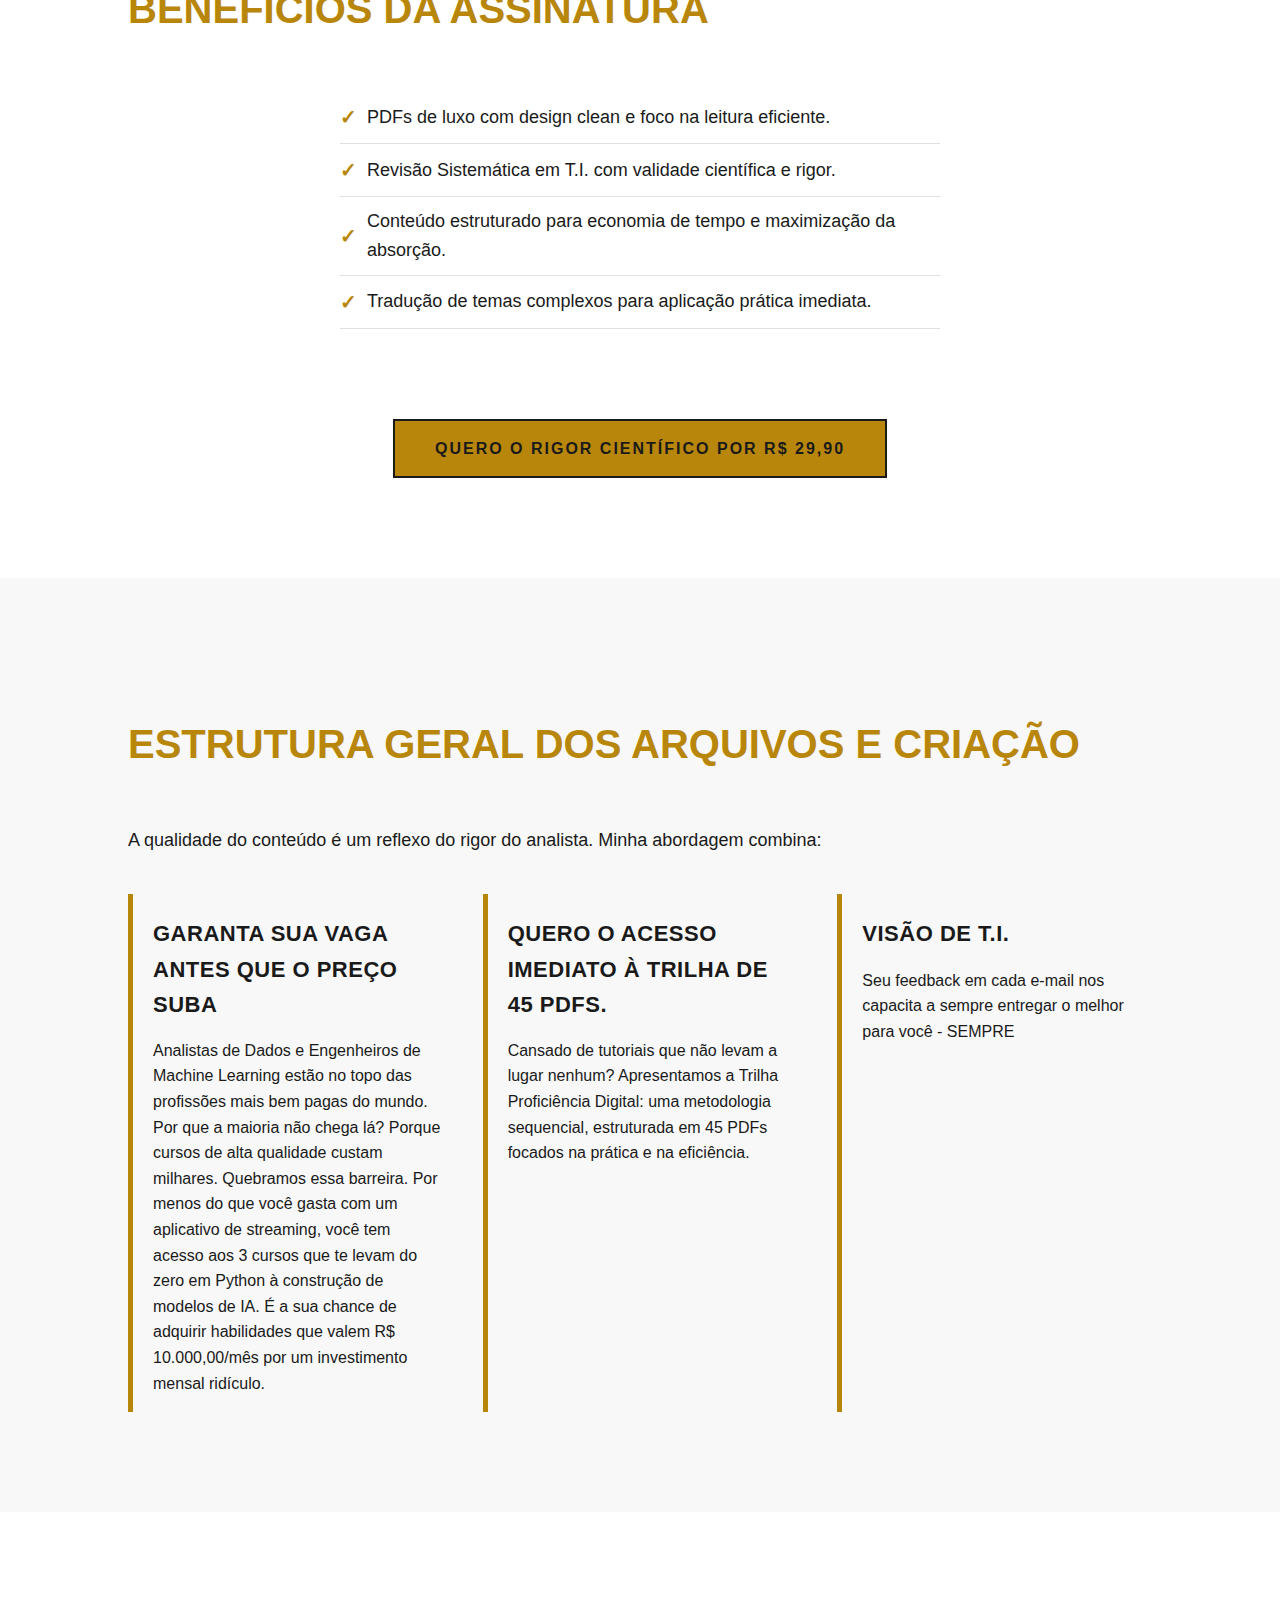
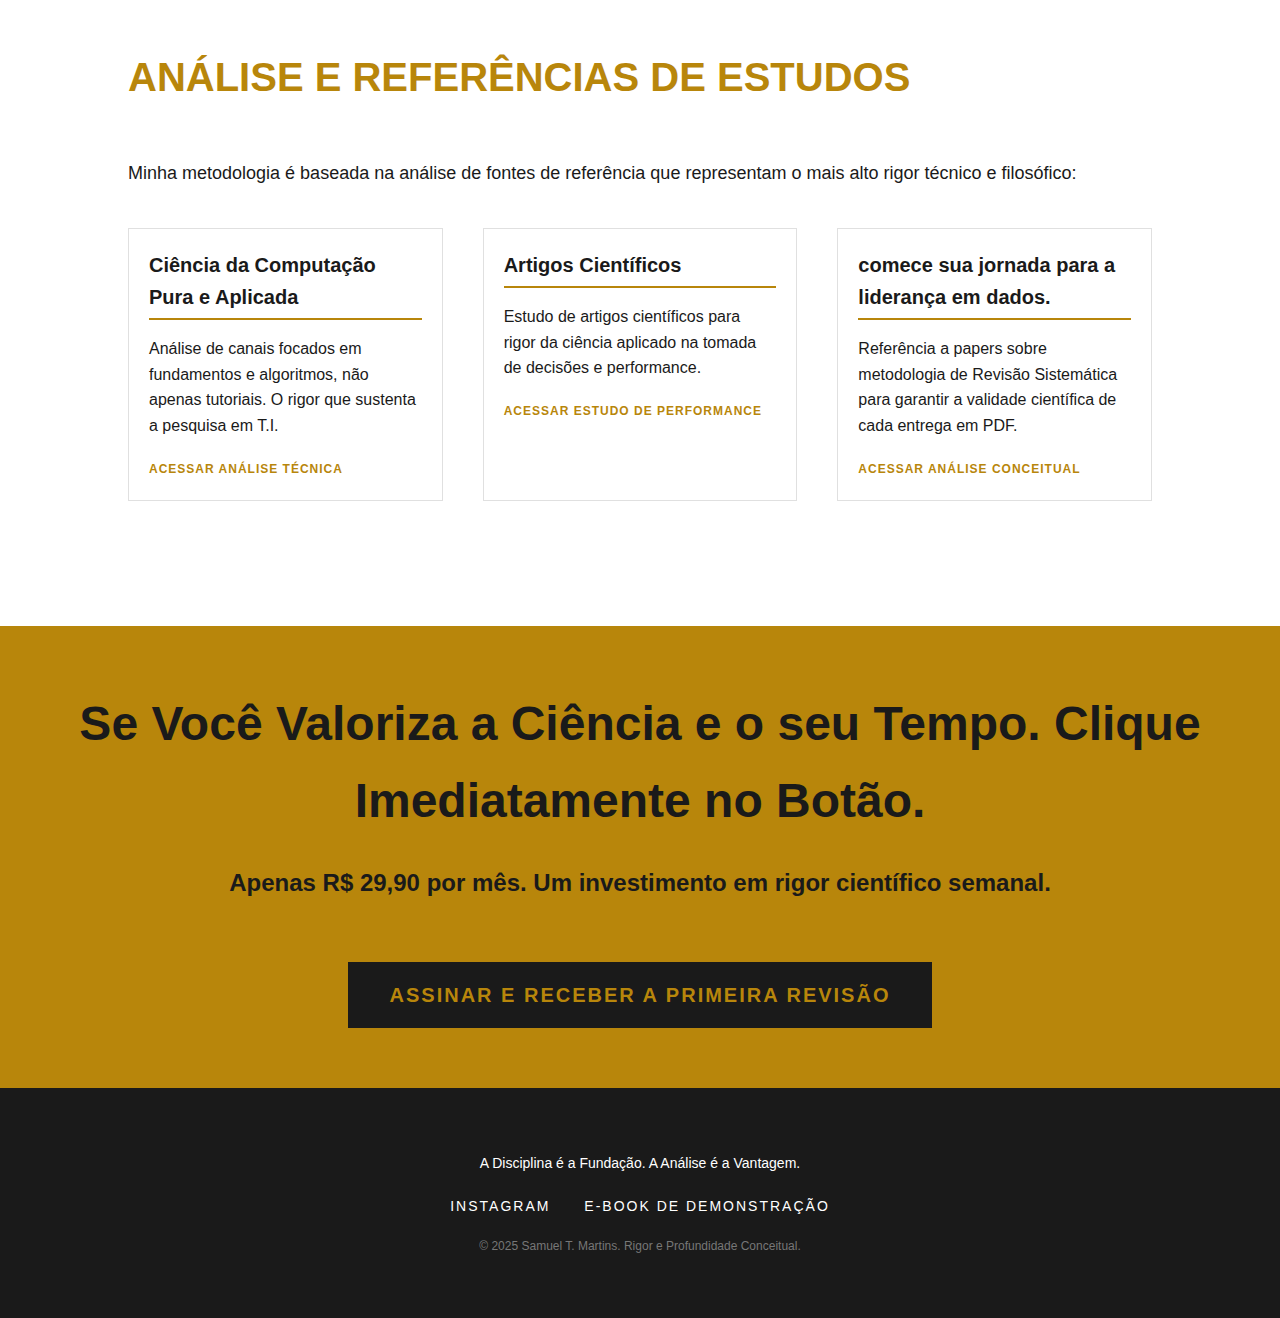
<file: Untitled-1.html>
<!DOCTYPE html>
<html lang="pt-BR">
<head>
    <link rel="icon" href="data:image/svg+xml,<svg xmlns=%22http://www.w3.org/2000/svg%22 viewBox=%220 0 100 100%22><text y=%22.9em%22 font-size=%2290%22>🧠</text></svg>">
<title>Revisão & Pdf's | Análise e Tecnológia</title>
    <meta charset="UTF-8">
    <meta name="viewport" content="width=device-width, initial-scale=1.0">
    <title> Revisões Sistemáticas  | Samuel T. Martins</title>
    <style>
        /* Estilos Globais: Preto e Branco, Contraste Afiado, Ouro como Destaque */
        :root {
            --cor-fundo: #FFFFFF; 
            --cor-texto-principal: #1A1A1A; 
            --cor-secundaria: #444444; 
            --cor-acento: #B8860B; /* Ouro Envelhecido - Destaque Principal */
            --cor-cta: #1A1A1A; /* Fundo do Botão de Compra */
            --cor-cta-texto: #FFFFFF; /* Texto do Botão de Compra */
            --font-principal: 'Arial Black', sans-serif; 
            --font-secundaria: 'Helvetica', Arial, sans-serif; 
        }

        body {
            margin: 0;
            padding: 0;
            font-family: var(--font-secundaria);
            color: var(--cor-texto-principal);
            background-color: var(--cor-fundo);
            line-height: 1.6;
            scroll-behavior: smooth;
        }

        a {
            color: var(--cor-acento);
            text-decoration: none;
            transition: color 0.3s;
        }

        a:hover {
            color: var(--cor-texto-principal);
        }

        /* HERO SECTION - Título do Produto */
        .hero-section {
            height: 100vh;
            display: flex;
            flex-direction: column;
            justify-content: center;
            align-items: flex-start;
            padding: 0 10%;
            background-color: var(--cor-texto-principal);
            color: var(--cor-fundo);
            position: relative;
        }
        
        .navbar {
            position: absolute;
            top: 0;
            left: 0;
            right: 0;
            display: flex;
            justify-content: space-between;
            align-items: center;
            padding: 20px 10%;
            z-index: 10;
        }

        .logo {
            font-family: var(--font-principal);
            font-size: 20px;
            letter-spacing: 3px;
        }

        .nav-links a {
            color: var(--cor-fundo);
            margin-left: 25px;
            font-size: 13px;
            text-transform: uppercase;
            letter-spacing: 1.5px;
        }

        .nav-links a:hover {
            color: var(--cor-acento);
        }

        .hero-subtitle {
            font-size: 16px;
            text-transform: uppercase;
            letter-spacing: 5px;
            color: var(--cor-acento);
            margin-bottom: 10px;
        }

        .headline {
            font-family: var(--font-principal);
            font-size: 80px;
            line-height: 0.9;
            margin: 0;
            text-transform: uppercase;
            font-weight: 900;
        }
        
        .hero-description {
            width: 50%;
            margin-top: 20px;
            font-size: 18px;
            color: var(--cor-secundaria);
        }

        /* Botão Principal de Compra */
        .cta-button {
            display: inline-block;
            padding: 15px 40px;
            margin-top: 40px;
            border: 2px solid var(--cor-acento);
            background-color: var(--cor-cta);
            color: var(--cor-cta-texto);
            text-transform: uppercase;
            letter-spacing: 2px;
            font-size: 16px;
            font-weight: bold;
            transition: background-color 0.3s, border-color 0.3s;
        }

        .cta-button:hover {
            background-color: var(--cor-acento);
            border-color: var(--cor-acento);
            color: var(--cor-texto-principal);
        }

        /* SEÇÕES DE CONTEÚDO */
        .content-section {
            padding: 100px 10%;
            background-color: var(--cor-fundo);
        }
        
        .content-section.dark {
            background-color: #F8F8F8;
        }

        .content-section h2 {
            font-family: var(--font-principal);
            font-size: 40px;
            margin-bottom: 50px;
            text-transform: uppercase;
            color: var(--cor-acento);
        }
        
        .reference-block {
            border: 1px solid #E0E0E0;
            padding: 20px;
            margin-bottom: 25px;
            background-color: var(--cor-fundo);
        }

        .reference-block h3 {
            color: var(--cor-texto-principal);
            font-size: 20px;
            margin-top: 0;
            border-bottom: 2px solid var(--cor-acento);
            padding-bottom: 5px;
            margin-bottom: 10px;
        }
        
        .reference-block a {
            font-weight: bold;
            text-transform: uppercase;
            font-size: 12px;
            letter-spacing: 1px;
        }
        
        /* NOVO BLOCO DE PREÇO */
        .price-block {
            text-align: center;
            padding: 60px 0;
            background-color: var(--cor-acento);
            color: var(--cor-texto-principal);
        }

        .price-block h2 {
            color: var(--cor-texto-principal);
            font-size: 48px;
            margin-top: 0;
            margin-bottom: 10px;
        }
        
        .price-block p {
            font-size: 24px;
            font-weight: bold;
            margin-bottom: 20px;
        }
        
        /* LISTA DE BENEFÍCIOS */
        .benefits-list {
            list-style: none;
            padding: 0;
            font-size: 18px;
            max-width: 600px;
            margin: 0 auto 50px auto;
        }
        
        .benefits-list li {
            padding: 10px 0;
            border-bottom: 1px solid #E0E0E0;
            display: flex;
            align-items: center;
        }
        
        .benefits-list li:before {
            content: '✓';
            color: var(--cor-acento);
            font-weight: bold;
            margin-right: 10px;
            font-size: 20px;
        }


        /* GRID/LISTAS */
        .grid-container {
            display: grid;
            grid-template-columns: repeat(auto-fit, minmax(300px, 1fr));
            gap: 40px;
        }

        .grid-item {
            border-left: 5px solid var(--cor-acento);
            padding-left: 20px;
        }

        .grid-item h3 {
            font-size: 22px;
            font-weight: 700;
            color: var(--cor-texto-principal);
            margin-bottom: 10px;
            text-transform: uppercase;
            letter-spacing: 0.5px;
        }

        /* FOOTER */
        .footer {
            background-color: var(--cor-texto-principal);
            color: var(--cor-fundo);
            padding: 50px 10%;
            text-align: center;
            font-size: 14px;
        }
        
        .social-links {
            margin-top: 20px;
        }
        
        .social-links a {
            color: var(--cor-fundo);
            margin: 0 15px;
            font-size: 14px;
            text-transform: uppercase;
            letter-spacing: 2px;
        }

        .social-links a:hover {
            color: var(--cor-acento);
        }
    </style>
</head>
<body>

    <header class="hero-section" id="home">
        
        <nav class="navbar">
            <div class="logo">
                SAMUEL MARTINS.
            </div>
            <div class="nav-links">
                <a href="#proposta">Proposta</a>
                <a href="#beneficios">Benefícios</a>
                <a href="#Estrutura">Estrutura Geral Dos Arquivos e Criação</a>
                <a href="#analise">Análise</a>
                <a href="#conectividade">Assinar</a>
            </div>
        </nav>

        <div class="hero-content">
            <div class="hero-subtitle">Assinatura de Conteúdo Científico Premium</div>
            <h1 class="headline">
                Revisões<br>Sistemáticas<br>de LUXO
            </h1>
            <p class="hero-description">
                Acesse o rigor da pesquisa de T.I. traduzido em PDFs com profundidade. Uma entrega semanal, estruturada com base na lógica axiomática (SCoT). Pare de consumir superficialidade.
            </p>
            <a href="#conectividade" class="cta-button">Assine Agora: R$ 29,90/Mês</a>
        </div>
        
    </header>

    <section class="content-section dark" id="proposta">
        <h2>A Proposta de Rigor</h2>
        <p style="font-size: 18px; color: var(--cor-secundaria);">O mercado está rachando em dois: quem programa e quem é programado. A IA não vai roubar seu emprego, mas quem sabe usá-la sim. Nossa trilha "Proficiência Digital" transforma você de iniciante em um líder capaz de construir soluções em Python, Data Science e Machine Learning. Esqueça os cursos superficiais. Aqui, você aprende a eficiência algorítmica ($O(n)$) exigida pelas gigantes de tecnologia. Por apenas R$ 29,90/mês, 
            você está investindo em um futuro onde você dita as regras do jogo</p>
        
        <div style="margin-top: 40px; border-left: 5px solid var(--cor-acento); padding-left: 20px;">
            <p style="font-style: italic; color: var(--cor-acento); font-size: 16px;">"Silentium est aureum – O silêncio da prudência. O seu sucesso exige o rigor que antecede a ação."</p>
        </div>
    </section>

    <section class="content-section" id="beneficios">
        <h2>Benefícios da Assinatura</h2>
        <ul class="benefits-list">
            <li>PDFs de luxo com design clean e foco na leitura eficiente.</li>
            <li>Revisão Sistemática em T.I. com validade científica e rigor.</li>
            <li>Conteúdo estruturado para economia de tempo e maximização da absorção.</li>
            <li>Tradução de temas complexos para aplicação prática imediata.</li>
        </ul>
        
        <div style="text-align: center;">
            <a href="#conectividade" class="cta-button" style="background-color: var(--cor-acento); color: var(--cor-texto-principal); border-color: var(--cor-texto-principal);">
                QUERO O RIGOR CIENTÍFICO POR R$ 29,90
            </a>
        </div>
    </section>

    <section class="content-section dark" id="autoridade">
        <h2>Estrutura Geral Dos Arquivos e Criação</h2>
        <p style="margin-bottom: 40px; font-size: 18px;">A qualidade do conteúdo é um reflexo do rigor do analista. Minha abordagem combina:</p>
        <div class="grid-container">
            <div class="grid-item">
                <h3>Garanta sua vaga antes que o preço suba</h3>
                <p>Analistas de Dados e Engenheiros de Machine Learning estão no topo das profissões mais bem pagas do mundo. Por que a maioria não chega lá? Porque cursos de alta qualidade custam milhares. Quebramos essa barreira. Por menos do que você gasta com um aplicativo de streaming, você tem acesso aos 3 cursos que te levam do zero em Python à construção de modelos de IA. É a sua chance de adquirir habilidades que valem R$ 10.000,00/mês por um investimento mensal ridículo.</p>
            </div>
            <div class="grid-item">
                <h3>Quero o acesso imediato à Trilha de 45 PDFs.</h3>
                <p>Cansado de tutoriais que não levam a lugar nenhum? Apresentamos a Trilha Proficiência Digital: uma metodologia sequencial, estruturada em 45 PDFs focados na prática e na eficiência.</p>
            </div>
            <div class="grid-item">
                <h3>Visão de T.I.</h3>
                <p>Seu feedback em cada e-mail nos capacita a sempre entregar o melhor para você - SEMPRE</p>
            </div>
        </div>
    </section>
    
    <section class="content-section" id="analise">
        <h2>Análise e Referências de Estudos</h2>
        <p style="margin-bottom: 40px; font-size: 18px;">Minha metodologia é baseada na análise de fontes de referência que representam o mais alto rigor técnico e filosófico:</p>

        <div class="grid-container">
            <div class="reference-block">
                <h3>Ciência da Computação Pura e Aplicada </h3>
                <p>Análise de canais focados em fundamentos e algoritmos, não apenas tutoriais. O rigor que sustenta a pesquisa em T.I.</p>
                <a href="https://www.gov.br/mcti/pt-br" target="_blank">Acessar Análise Técnica</a>
            </div>
            
            <div class="reference-block">
                <h3>Artigos Científicos</h3>
                <p>Estudo de artigos científicos para rigor da ciência aplicado na tomada de decisões e performance.</p>
                <a href="https://dialnet.unirioja.es/servlet/articulo?codigo=6983493" target="_blank">Acessar Estudo de Performance</a>
            </div>
            
            <div class="reference-block">
                <h3>comece sua jornada para a liderança em dados.</h3>
                <p>Referência a papers sobre metodologia de Revisão Sistemática para garantir a validade científica de cada entrega em PDF.</p>
                <a href="https://www.abntcatalogo.com.br/" target="_blank">Acessar Análise Conceitual</a>
            </div>
        </div>
    </section>

    <section class="price-block" id="conectividade">
        <h2>Se Você Valoriza a Ciência e o seu Tempo. 
            Clique Imediatamente no Botão.</h2>
        <p>Apenas R$ 29,90 por mês. Um investimento em rigor científico semanal.</p>
        <a href="[HIPERLINK_PAGAMENTO]" class="cta-button" style="background-color: var(--cor-texto-principal); color: var(--cor-acento); border-color: var(--cor-texto-principal); font-size: 20px;">
            ASSINAR E RECEBER A PRIMEIRA REVISÃO
        </a>
    </section>

    <footer class="footer">
        <p>A Disciplina é a Fundação. A Análise é a Vantagem.</p>
        <div class="social-links">
            <a href="https://www.instagram.com/samuel_telesmartins" target="_blank">Instagram</a> 
            <a href="E-bookss.html" target="_blank">E-Book de Demonstração</a> 
        </div>
        <p style="margin-top: 20px; font-size: 12px; color: #777;">&copy; 2025 Samuel T. Martins. Rigor e Profundidade Conceitual.</p>
    </footer>

</body>
</html>
</file>
